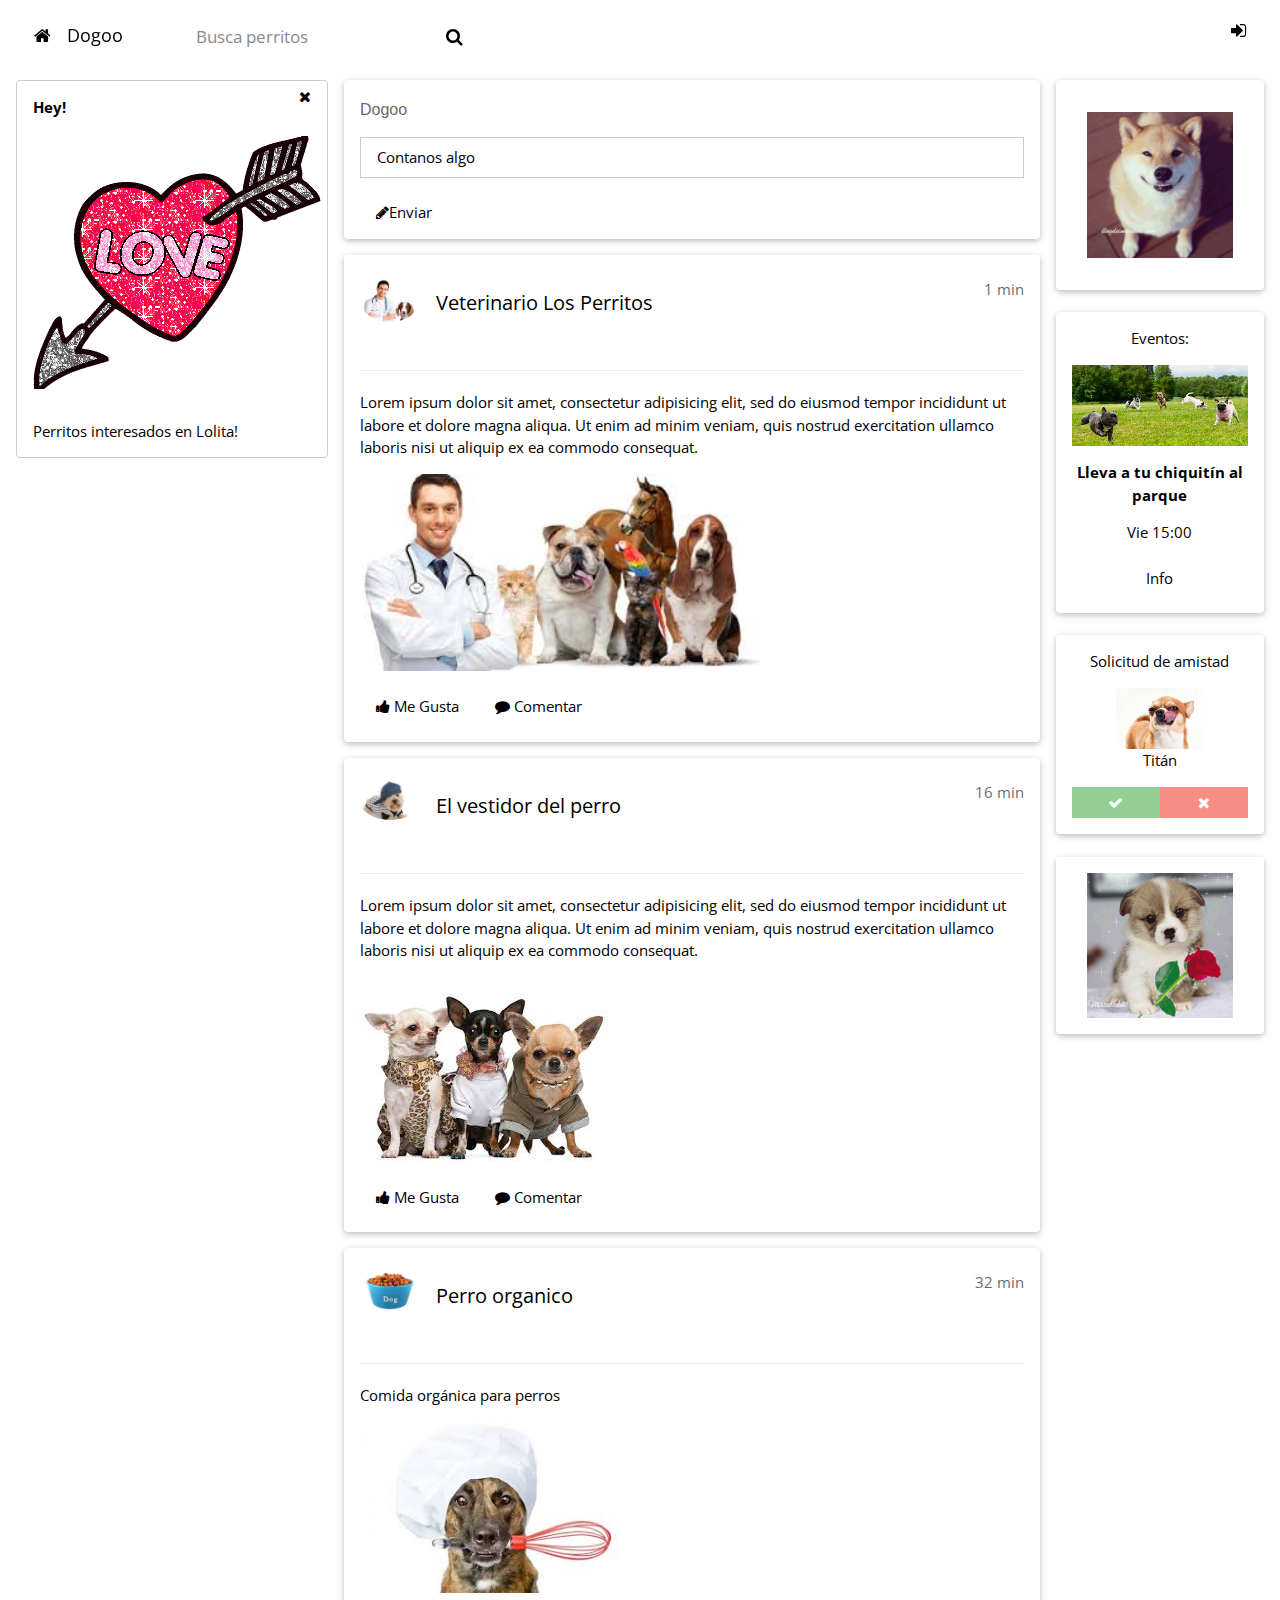
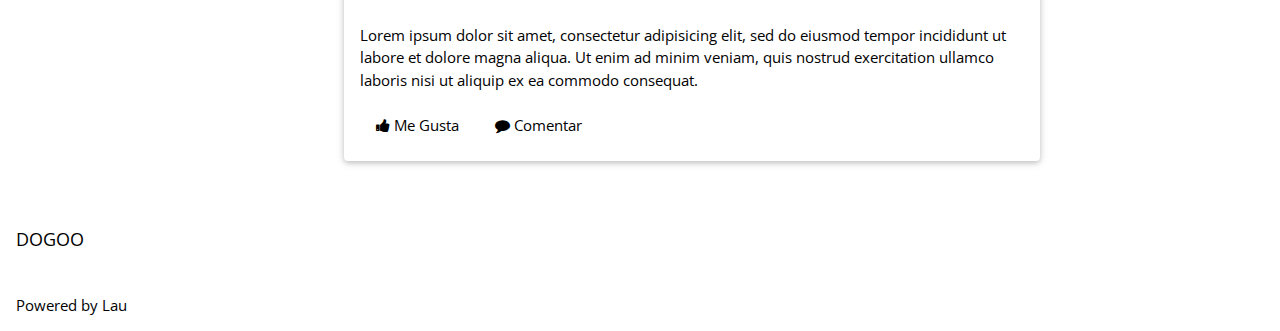
<file: index.html>
<html>
<title>Dogoo</title>
<meta charset="UTF-8">
<meta name="viewport" content="width=device-width, initial-scale=1">
<link rel="stylesheet" href="https://www.w3schools.com/w3css/4/w3.css">
<link rel="stylesheet" href="https://www.w3schools.com/lib/w3-theme-blue-grey.css">
<link rel='stylesheet' href='https://fonts.googleapis.com/css?family=Open+Sans'>
<link rel="stylesheet" href="https://cdnjs.cloudflare.com/ajax/libs/font-awesome/4.7.0/css/font-awesome.min.css">
<link rel="icon" href="favicon.ico" type="image/gif" sizes="16x16">

<style>
html,body,h1,h2,h3,h4,h5 {font-family: "Open Sans", sans-serif}
</style>
<style>
    /* style the container */
.container {
  position: relative;
  border-radius: 5px;
  background-color: #f2f2f2;
  padding: 20px 0 30px 0;
}

/* style inputs and link buttons */
input,
.btn {
  padding: 12px;
  border: none;
  border-radius: 4px;
  opacity: 0.85;
  display: inline-block;
  font-size: 17px;
  line-height: 20px;
  text-decoration: none; /* remove underline from anchors */
}

input:hover,
.btn:hover {
  opacity: 1;
}

</style>
<body class="w3-theme-l5">

<!-- Navbar -->
<div class="w3-top">
 <div class="w3-bar w3-theme-d2 w3-left-align w3-large">
  <a class="w3-bar-item w3-button w3-hide-medium w3-hide-large w3-right w3-padding-large w3-hover-white w3-large w3-theme-d2" href="javascript:void(0);" onclick="openNav()"><i class="fa fa-bars"></i></a>
  <a href="main1.html" class="w3-bar-item w3-button w3-padding-large w3-theme-d4" style="margin:10px"><i class="fa fa-home w3-margin-right"></i>Dogoo</a>
  <a href="buscador1.html" class="w3-bar-item w3-button  w3-padding-large " title="Buscador"><input type="text" placeholder="Busca perritos" name="search" style="margin:3px"><i class="fa fa-search" style="margin:15px"></i></a>
   <a href="login.html" class="w3-bar-item w3-button w3-hide-small w3-right w3-padding-large w3-hover-white" title="Mi cuenta" style="margin:10px"><i class="fa fa-sign-in"></i></a>

 </div>
</div>

<!-- Navbar on small screens -->
<div id="navDemo" class="w3-bar-block w3-theme-d2 w3-hide w3-hide-large w3-hide-medium w3-large">
  <a href="#" class="w3-bar-item w3-button w3-padding-large">Link 1</a>
  <a href="#" class="w3-bar-item w3-button w3-padding-large">Link 2</a>
  <a href="#" class="w3-bar-item w3-button w3-padding-large">Link 3</a>
  <a href="#" class="w3-bar-item w3-button w3-padding-large">Lolita</a>
</div>

<!-- Page Container -->
<div class="w3-container w3-content" style="max-width:1400px;margin-top:80px">

  <!-- The Grid -->
  <div class="w3-row">
    <!-- Left Column -->
    <div class="w3-col m3">

      <!-- Alert Box -->
      <div class="w3-container w3-display-container w3-round w3-theme-l4 w3-border w3-theme-border w3-margin-bottom w3-hide-small">
        <span onclick="this.parentElement.style.display='none'" class="w3-button w3-theme-l3 w3-display-topright">
          <i class="fa fa-remove"></i>
        </span>
        <p><strong>Hey!</strong></p>
        <img src="img/LOVE.gif" alt="Nature" class="w3-margin-bottom">

        <p>Perritos interesados en Lolita!</p>
      </div>
    
    <!-- End Left Column -->
    </div>
    
    <!-- Middle Column -->
    <div class="w3-col m7">
    
      <div class="w3-row-padding">
        <div class="w3-col m12">
          <div class="w3-card w3-round w3-white">
            <div class="w3-container w3-padding">
              <h6 class="w3-opacity">Dogoo</h6>
              <p contenteditable="true" class="w3-border w3-padding">Contanos algo</p>
              <button type="button" class="w3-button w3-theme"><i class="fa fa-pencil"></i>Enviar</button> 
            </div>
          </div>
        </div>
      </div>
      
      <div class="w3-container w3-card w3-white w3-round w3-margin"><br>
        <img src="img/vet.jpeg" alt="Avatar" class="w3-left w3-circle w3-margin-right" style="width:60px">
        <span class="w3-right w3-opacity">1 min</span>
        <h4>Veterinario Los Perritos</h4><br>
        <hr class="w3-clear">
        <p>Lorem ipsum dolor sit amet, consectetur adipisicing elit, sed do eiusmod tempor incididunt ut labore et dolore magna aliqua. Ut enim ad minim veniam, quis nostrud exercitation ullamco laboris nisi ut aliquip ex ea commodo consequat.</p>
          <div class="w3-row-padding" style="margin:0 -16px">
              <img src="img/vet2.jpeg" style="width:60%" alt="Nature" class="w3-margin-bottom">
        </div>
        <button type="button" class="w3-button w3-theme-d1 w3-margin-bottom"><i class="fa fa-thumbs-up"></i> Me Gusta</button> 
        <button type="button" class="w3-button w3-theme-d2 w3-margin-bottom"><i class="fa fa-comment"></i> Comentar</button> 
      </div>
      
      <div class="w3-container w3-card w3-white w3-round w3-margin"><br>
        <img src="img/ropa.jpeg" alt="Avatar" class="w3-left w3-circle w3-margin-right" style="width:60px">
        <span class="w3-right w3-opacity">16 min</span>
        <h4>El vestidor del perro</h4><br>
        <hr class="w3-clear">
        <p>Lorem ipsum dolor sit amet, consectetur adipisicing elit, sed do eiusmod tempor incididunt ut labore et dolore magna aliqua. Ut enim ad minim veniam, quis nostrud exercitation ullamco laboris nisi ut aliquip ex ea commodo consequat.</p>
        <div class="w3-row-padding" style="margin:0 -16px">
            <img src="img/ropa1.jpeg" style="width:40%" alt="Northern Lights" class="w3-margin-bottom">
      </div>
        <button type="button" class="w3-button w3-theme-d1 w3-margin-bottom"><i class="fa fa-thumbs-up"></i> Me Gusta</button> 
        <button type="button" class="w3-button w3-theme-d2 w3-margin-bottom"><i class="fa fa-comment"></i> Comentar</button> 
      </div>  

      <div class="w3-container w3-card w3-white w3-round w3-margin"><br>
        <img src="img/comida.jpeg" alt="Avatar" class="w3-left w3-circle w3-margin-right" style="width:60px">
        <span class="w3-right w3-opacity">32 min</span>
        <h4>Perro organico</h4><br>
        <hr class="w3-clear">
        <p>Comida orgánica para perros</p>
        <img src="img/comida1.jpeg" style="width:40%" class="w3-margin-bottom">
        <p>Lorem ipsum dolor sit amet, consectetur adipisicing elit, sed do eiusmod tempor incididunt ut labore et dolore magna aliqua. Ut enim ad minim veniam, quis nostrud exercitation ullamco laboris nisi ut aliquip ex ea commodo consequat.</p>
        <button type="button" class="w3-button w3-theme-d1 w3-margin-bottom"><i class="fa fa-thumbs-up"></i> Me Gusta</button> 
        <button type="button" class="w3-button w3-theme-d2 w3-margin-bottom"><i class="fa fa-comment"></i> Comentar</button> 
      </div> 
      <div id="mostrarNombre"><span></span></div>
      
    <!-- End Middle Column -->
    </div>
    
    <!-- Right Column -->
<div class="w3-col m2">
    <div class="w3-card w3-round w3-white w3-padding-32 w3-center">
        <img src="img/perro que ríe 2.gif" style="width:70%"><br>
      </div><br>
  <div class="w3-card w3-round w3-white w3-center">
    <div class="w3-container">
      <p>Eventos:</p>
      <img src="img/parque.jpeg" alt="Forest" style="width:100%;">
      <p><strong>Lleva a tu chiquitín al parque</strong></p>
      <p>Vie 15:00</p>
      <p><button class="w3-button w3-block w3-theme-l4">Info</button></p>
    </div>
  </div>
  <br>
  
  <div class="w3-card w3-round w3-white w3-center">
    <div class="w3-container">
      <p>Solicitud de amistad</p>
      <img src="img/img12.jpg" alt="Avatar" style="width:50%"><br>
      <span>Titán</span>
      <div class="w3-row w3-opacity">
        <div class="w3-half">
          <button class="w3-button w3-block w3-green w3-section" title="Aceptar"><i class="fa fa-check"></i></button>
        </div>
        <div class="w3-half">
          <button class="w3-button w3-block w3-red w3-section" title="Rechazar"><i class="fa fa-remove"></i></button>
        </div>
      </div>
    </div>
  </div>
  <br>
  
  <div class="w3-card w3-round w3-white w3-padding-16 w3-center">
    <img src="img/rosa.gif" style="width:70%"><br>

  </div>
  <br>
 
  
    <!-- End Right Column -->
    </div>
    
  <!-- End Grid -->
  </div>
  
<!-- End Page Container -->
</div>
<br>

<!-- Footer -->
<footer class="w3-container w3-theme-d3 w3-padding-16">
  <h5>DOGOO</h5>
</footer>

<footer class="w3-container w3-theme-d5">
  <p>Powered by Lau</p>
</footer>
 
<script src="https://code.jquery.com/jquery-3.2.1.js" crossorigin="anonymous"></script>
<script src="https://cdnjs.cloudflare.com/ajax/libs/popper.js/1.12.9/umd/popper.min.js" integrity="sha384-ApNbgh9B+Y1QKtv3Rn7W3mgPxhU9K/ScQsAP7hUibX39j7fakFPskvXusvfa0b4Q" crossorigin="anonymous"></script>
<script src="https://maxcdn.bootstrapcdn.com/bootstrap/4.0.0/js/bootstrap.min.js" integrity="sha384-JZR6Spejh4U02d8jOt6vLEHfe/JQGiRRSQQxSfFWpi1MquVdAyjUar5+76PVCmYl" crossorigin="anonymous"></script>
<script src="main.js"></script>
<script src="./libs/services.js/buscador/BuscadorService.js"></script>  
<script src="./libs/services.js/raza/RazaService.js"></script>
<script src="./libs/services.js/perro/PerroService.js"></script> 
<script src="./libs/services.js/provincias/ProvinciasService.js"></script>
<script src="./libs/services.js/departamentos/DepartamentosService.js"></script>
<script src="./libs/services.js/user/LoginService.js"></script>
</body>
</html>
</file>
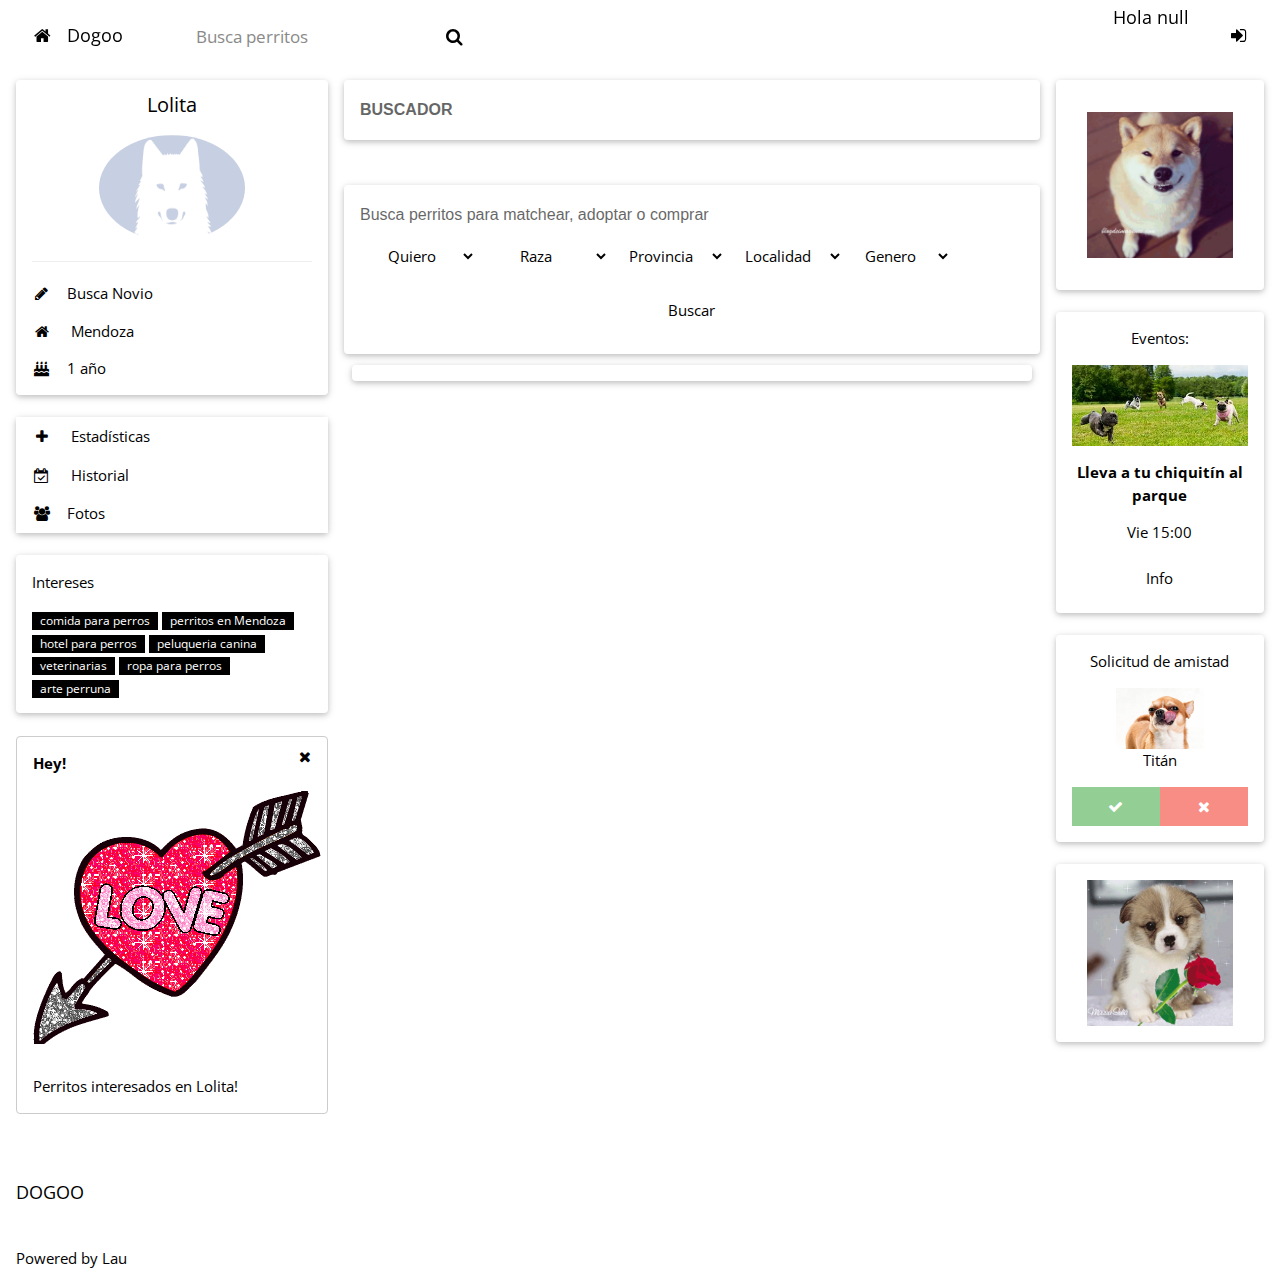
<file: buscador.html>
<!DOCTYPE html>
<html>
<title>Dogoo</title>
<meta charset="UTF-8">
<meta name="viewport" content="width=device-width, initial-scale=1">
<link rel="stylesheet" href="https://www.w3schools.com/w3css/4/w3.css">
<link rel="stylesheet" href="https://www.w3schools.com/lib/w3-theme-blue-grey.css">
<link rel='stylesheet' href='https://fonts.googleapis.com/css?family=Open+Sans'>
<link rel="stylesheet" href="https://cdnjs.cloudflare.com/ajax/libs/font-awesome/4.7.0/css/font-awesome.min.css">
<link rel="icon" href="favicon.ico" type="image/gif" sizes="16x16">

<style>
html,body,h1,h2,h3,h4,h5 {font-family: "Open Sans", sans-serif}
</style>
<style>
    /* style the container */
.container {
  position: relative;
  border-radius: 5px;
  background-color: #f2f2f2;
  padding: 20px 0 30px 0;
}

/* style inputs and link buttons */
input,
.btn {
  padding: 12px;
  border: none;
  border-radius: 4px;
  opacity: 0.85;
  display: inline-block;
  font-size: 17px;
  line-height: 20px;
  text-decoration: none; /* remove underline from anchors */
}

input:hover,
.btn:hover {
  opacity: 1;
}

</style>

<body class="w3-theme-l5">
<!-- Navbar -->
<div class="w3-top">
    <div class="w3-bar w3-theme-d2 w3-left-align w3-large">
        <a class="w3-bar-item w3-button w3-hide-medium w3-hide-large w3-right w3-padding-large w3-hover-white w3-large w3-theme-d2" href="javascript:void(0);" onclick="openNav()"><i class="fa fa-bars"></i></a>
        <a href="main2.html" class="w3-bar-item w3-button w3-padding-large w3-theme-d4" style="margin:10px"><i class="fa fa-home w3-margin-right"></i>Dogoo</a>
        <a href="buscador.html" class="w3-bar-item w3-button  w3-padding-large " title="Buscador"><input type="text" placeholder="Busca perritos" name="search" style="margin:3px"><i class="fa fa-search" style="margin:15px"></i></a>
        <a href="login.html" class="w3-bar-item w3-button w3-hide-small w3-right w3-padding-large w3-hover-white" title="Mi cuenta" style="margin:10px" id="logout"><i class="fa fa-sign-in"></i></a>
        <a href="cuenta.html" class="w3-bar-item w3-button w3-right w3-padding-small" title="Tu cuenta"><div id="showUser"></div></a>

    </div>
</div>
   
   <!-- Navbar on small screens -->
   <div id="navDemo" class="w3-bar-block w3-theme-d2 w3-hide w3-hide-large w3-hide-medium w3-large">
     <a href="#" class="w3-bar-item w3-button w3-padding-large">Link 1</a>
     <a href="#" class="w3-bar-item w3-button w3-padding-large">Link 2</a>
     <a href="#" class="w3-bar-item w3-button w3-padding-large">Link 3</a>
     <a href="#" class="w3-bar-item w3-button w3-padding-large">Lolita</a>
   </div>
   
   <!-- Page Container -->
   <div class="w3-container w3-content" style="max-width:1400px;margin-top:80px">    
     <!-- The Grid -->
     <div class="w3-row">
       <!-- Left Column -->
       <div class="w3-col m3">
         <!-- Profile -->
         <div class="w3-card w3-round w3-white">
           <div class="w3-container">
            <h4 class="w3-center">Lolita</h4>
            <p class="w3-center"><img src="img/login.png" class="w3-circle" style="height:106px;width:146px" alt="Avatar"></p>
            <hr>
            <p><i class="fa fa-pencil fa-fw w3-margin-right w3-text-theme"></i>Busca Novio</p>
            <p><i class="fa fa-home fa-fw w3-margin-right w3-text-theme"></i> Mendoza</p>
            <p><i class="fa fa-birthday-cake fa-fw w3-margin-right w3-text-theme"></i>1 año</p>
           </div>
         </div>
         <br>
         
         <!-- Accordion -->
           <div class="w3-card w3-round">
               <div class="w3-white">
                   <a href="estadisticas.html" class="w3-button w3-block w3-theme-l1 w3-left-align"><i class="fa fa-plus fa-fw w3-margin-right"></i> Estadísticas</a>

                   <button onclick="myFunction('Demo2')" class="w3-button w3-block w3-theme-l1 w3-left-align"><i class="fa fa-calendar-check-o fa-fw w3-margin-right"></i> Historial</button>
                   <div id="Demo2" class="w3-hide w3-container">
                       <p>Eventos por tu zona</p>
                   </div>
                   <button onclick="myFunction('Demo3')" class="w3-button w3-block w3-theme-l1 w3-left-align"><i class="fa fa-users fa-fw w3-margin-right"></i>Fotos</button>
                   <div id="Demo3" class="w3-hide w3-container">
                       <div class="w3-row-padding">
                           <br>
              
            </div>
             </div>
           </div>      
         </div>
         <br>
         
         <!-- Interests --> 
         <div class="w3-card w3-round w3-white w3-hide-small">
           <div class="w3-container">
             <p>Intereses</p>
             <p>
               <span class="w3-tag w3-small w3-theme-d5">comida para perros</span>
               <span class="w3-tag w3-small w3-theme-d4">perritos en Mendoza</span>
               <span class="w3-tag w3-small w3-theme-d3">hotel para perros</span>
               <span class="w3-tag w3-small w3-theme-d2">peluqueria canina</span>
               <span class="w3-tag w3-small w3-theme-d1">veterinarias</span>
               <span class="w3-tag w3-small w3-theme">ropa para perros</span>
               <span class="w3-tag w3-small w3-theme-l1">arte perruna</span>
           </p>
           </div>
         </div>
         <br>
         
         <!-- Alert Box -->
         <div class="w3-container w3-display-container w3-round w3-theme-l4 w3-border w3-theme-border w3-margin-bottom w3-hide-small">
           <span onclick="this.parentElement.style.display='none'" class="w3-button w3-theme-l3 w3-display-topright">
             <i class="fa fa-remove"></i>
           </span>
           <p><strong>Hey!</strong></p>
           <img src="img/LOVE.gif" alt="Nature" class="w3-margin-bottom">
   
           <p>Perritos interesados en Lolita!</p>
         </div>
       
       <!-- End Left Column -->
       </div>
    
    <!-- Middle Column -->
    <div class="w3-col m7">
    
      <div class="w3-row-padding">
        <div class="w3-col m12">
          <div class="w3-card w3-round w3-white">
            <div class="w3-container w3-padding">
              <h6 class="w3-opacity"><b>BUSCADOR</b></h6>           
            </div>
          </div>
        </div>
      </div>
      <br><br>

      <div class="w3-row-padding">
            <div class="w3-col m12">
              <div class="w3-card w3-round w3-white">
                <div class="w3-container w3-padding"> 
                        <h6 class="w3-opacity">Busca perritos para matchear, adoptar o comprar</h6>           
                        <div class="w3-bar w3-white">

                                <select id="transaccion" class="w3-bar-item w3-button" required>
                                        <option value='0'>Quiero</option>
                                        <option value='2'>Matchear</option>
                                        <option value='3'>Adoptar</option>
                                        <option value='4'>Comprar</option>
                                </select>
                                <select id="raza" class="w3-bar-item w3-button" style="width: 20%;">
                                        <option value='0'>Raza</option>
                                </select>
                                <select id="localidad"class="w3-bar-item w3-button">
                                                <option value='0'>Provincia</option>
                                </select>
                                <select id="departamento"class="w3-bar-item w3-button">
                                                    <option value='0'>Localidad</option>
                                            </select>        
                                <select id="sexo"class="w3-bar-item w3-button">
                                            <option value='0' class="w3-bar-item w3-button">Genero</option>
                                            <option value='2'class="w3-bar-item w3-button">Macho</option>
                                            <option value='3'class="w3-bar-item w3-button">Hembra</option>
                                </select>
                              </div>  
                              <div class="w3-panel" style="width:100%">
                                <button type="button" id="btnBuscar" class="w3-button w3-block w3-theme-l1">Buscar</button>
                              </div>
                        
                    </div>
              </div>
            </div>
<br><br><br><br><br><br><br><br>
            <div class="w3-row-padding">
              <div class="w3-col m12">
                <div class="w3-card w3-round w3-white">
                  <div class="w3-container w3-padding">
                  <table class="w3-table-all w3-centered" id="perro" >
                <tbody></tbody>
              </table> 
            </div>
          </div>
        </div>
      </div>
    </div>

    <!-- End Middle Column -->
    </div>
    
      <!-- Right Column -->
<div class="w3-col m2">
    <div class="w3-card w3-round w3-white w3-padding-32 w3-center">
        <img src="img/perro que ríe 2.gif" style="width:70%"><br>
      </div><br>
  <div class="w3-card w3-round w3-white w3-center">
    <div class="w3-container">
      <p>Eventos:</p>
      <img src="img/parque.jpeg" alt="Forest" style="width:100%;">
      <p><strong>Lleva a tu chiquitín al parque</strong></p>
      <p>Vie 15:00</p>
      <p><button class="w3-button w3-block w3-theme-l4">Info</button></p>
    </div>
  </div>
  <br>
  
  <div class="w3-card w3-round w3-white w3-center">
    <div class="w3-container">
      <p>Solicitud de amistad</p>
      <img src="img/img12.jpg" alt="Avatar" style="width:50%"><br>
      <span>Titán</span>
      <div class="w3-row w3-opacity">
        <div class="w3-half">
          <button class="w3-button w3-block w3-green w3-section" title="Aceptar"><i class="fa fa-check"></i></button>
        </div>
        <div class="w3-half">
          <button class="w3-button w3-block w3-red w3-section" title="Rechazar"><i class="fa fa-remove"></i></button>
        </div>
      </div>
    </div>
  </div>
  <br>
  
  <div class="w3-card w3-round w3-white w3-padding-16 w3-center">
    <img src="img/rosa.gif" style="width:70%"><br>

  </div>
  <br>
 
  
    <!-- End Right Column -->
    </div>
    

  <!-- End Grid -->
  </div>

<!-- End Page Container -->
</div>
<br>

<!-- Footer -->
<footer class="w3-container w3-theme-d3 w3-padding-16">
  <h5>DOGOO</h5>
</footer>

<footer class="w3-container w3-theme-d5">
  <p>Powered by Lau</p>
</footer>

    <script src="https://code.jquery.com/jquery-3.2.1.js" crossorigin="anonymous"></script>
    <script src="js/bootstrap.min.js"></script>
    <script src="https://cdnjs.cloudflare.com/ajax/libs/popper.js/1.12.9/umd/popper.min.js" integrity="sha384-ApNbgh9B+Y1QKtv3Rn7W3mgPxhU9K/ScQsAP7hUibX39j7fakFPskvXusvfa0b4Q" crossorigin="anonymous"></script>
    <script src="https://maxcdn.bootstrapcdn.com/bootstrap/4.0.0/js/bootstrap.min.js" integrity="sha384-JZR6Spejh4U02d8jOt6vLEHfe/JQGiRRSQQxSfFWpi1MquVdAyjUar5+76PVCmYl" crossorigin="anonymous"></script>
    <script src="main.js"></script>
    <script src="./libs/services.js/raza/RazaService.js"></script>
    <script src="./libs/services.js/provincias/ProvinciasService.js"></script>
    <script src="./libs/services.js/departamentos/DepartamentosService.js"></script>
    <script src="./libs/services.js/buscador/BuscadorService.js"></script>  
    <script src="./libs/services.js/transaccion/TransaccionService.js"></script>  
    <script src="./libs/services.js/perro/PerroService.js"></script>
    <script src="./libs/services.js/perro/PerroServiceID.js"></script>




</body>
</html>
</file>
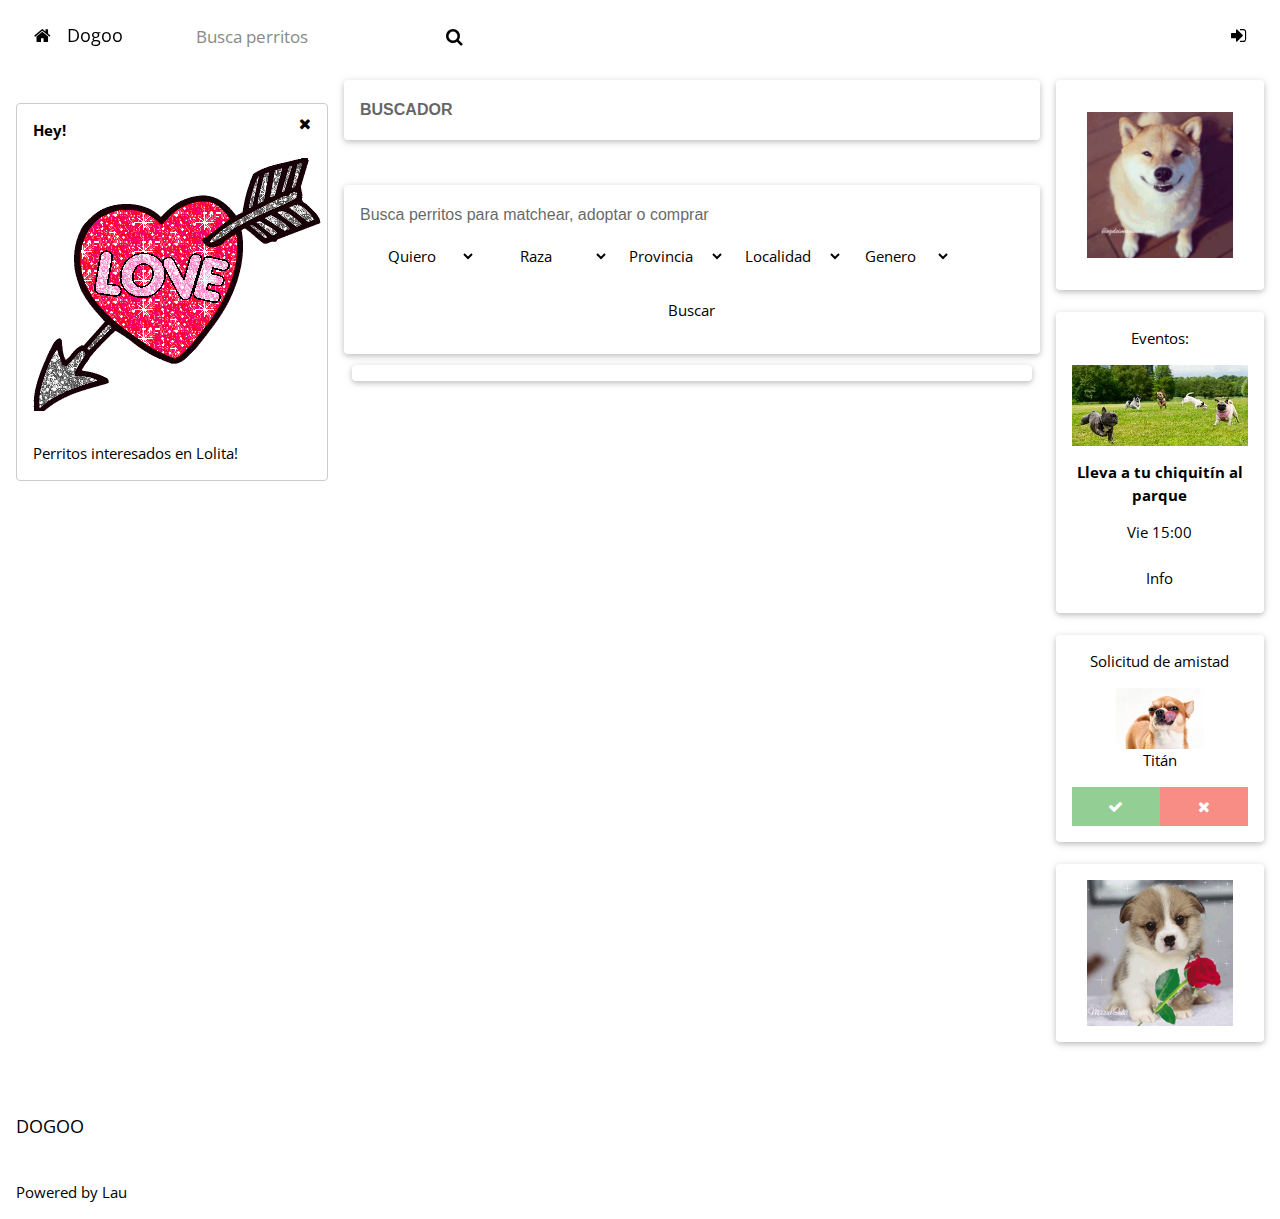
<file: buscador1.html>
<!DOCTYPE html>
<html>
<title>Dogoo</title>
<meta charset="UTF-8">
<meta name="viewport" content="width=device-width, initial-scale=1">
<link rel="stylesheet" href="https://www.w3schools.com/w3css/4/w3.css">
<link rel="stylesheet" href="https://www.w3schools.com/lib/w3-theme-blue-grey.css">
<link rel='stylesheet' href='https://fonts.googleapis.com/css?family=Open+Sans'>
<link rel="stylesheet" href="https://cdnjs.cloudflare.com/ajax/libs/font-awesome/4.7.0/css/font-awesome.min.css">
<link rel="icon" href="favicon.ico" type="image/gif" sizes="16x16">

<style>
html,body,h1,h2,h3,h4,h5 {font-family: "Open Sans", sans-serif}
</style>
<style>
    /* style the container */
.container {
  position: relative;
  border-radius: 5px;
  background-color: #f2f2f2;
  padding: 20px 0 30px 0;
}

/* style inputs and link buttons */
input,
.btn {
  padding: 12px;
  border: none;
  border-radius: 4px;
  opacity: 0.85;
  display: inline-block;
  font-size: 17px;
  line-height: 20px;
  text-decoration: none; /* remove underline from anchors */
}

input:hover,
.btn:hover {
  opacity: 1;
}

</style>

<body class="w3-theme-l5">
<!-- Navbar -->
<div class="w3-top">
    <div class="w3-bar w3-theme-d2 w3-left-align w3-large">
        <a class="w3-bar-item w3-button w3-hide-medium w3-hide-large w3-right w3-padding-large w3-hover-white w3-large w3-theme-d2" href="javascript:void(0);" onclick="openNav()"><i class="fa fa-bars"></i></a>
        <a href="index.html" class="w3-bar-item w3-button w3-padding-large w3-theme-d4" style="margin:10px"><i class="fa fa-home w3-margin-right"></i>Dogoo</a>
        <a href="buscador1.html" class="w3-bar-item w3-button  w3-padding-large " title="Buscador"><input type="text" placeholder="Busca perritos" name="search" style="margin:3px"><i class="fa fa-search" style="margin:15px"></i></a>
        <a href="login.html" class="w3-bar-item w3-button w3-hide-small w3-right w3-padding-large w3-hover-white" title="Mi cuenta" style="margin:10px" id="logout"><i class="fa fa-sign-in"></i></a>

    </div>
</div>
   
   <!-- Navbar on small screens -->
   <div id="navDemo" class="w3-bar-block w3-theme-d2 w3-hide w3-hide-large w3-hide-medium w3-large">
     <a href="#" class="w3-bar-item w3-button w3-padding-large">Link 1</a>
     <a href="#" class="w3-bar-item w3-button w3-padding-large">Link 2</a>
     <a href="#" class="w3-bar-item w3-button w3-padding-large">Link 3</a>
     <a href="#" class="w3-bar-item w3-button w3-padding-large">Lolita</a>
   </div>
   
   <!-- Page Container -->
   <div class="w3-container w3-content" style="max-width:1400px;margin-top:80px">    
     <!-- The Grid -->
     <div class="w3-row">
       <!-- Left Column -->
       <div class="w3-col m3">
         <!-- Profile -->

         <br>
         
         <!-- Accordion -->

         
         <!-- Alert Box -->
         <div class="w3-container w3-display-container w3-round w3-theme-l4 w3-border w3-theme-border w3-margin-bottom w3-hide-small">
           <span onclick="this.parentElement.style.display='none'" class="w3-button w3-theme-l3 w3-display-topright">
             <i class="fa fa-remove"></i>
           </span>
           <p><strong>Hey!</strong></p>
           <img src="img/LOVE.gif" alt="Nature" class="w3-margin-bottom">
   
           <p>Perritos interesados en Lolita!</p>
         </div>
       
       <!-- End Left Column -->
       </div>
    
    <!-- Middle Column -->
    <div class="w3-col m7">
    
      <div class="w3-row-padding">
        <div class="w3-col m12">
          <div class="w3-card w3-round w3-white">
            <div class="w3-container w3-padding">
              <h6 class="w3-opacity"><b>BUSCADOR</b></h6>           
            </div>
          </div>
        </div>
      </div>
      <br><br>

      <div class="w3-row-padding">
            <div class="w3-col m12">
              <div class="w3-card w3-round w3-white">
                <div class="w3-container w3-padding"> 
                        <h6 class="w3-opacity">Busca perritos para matchear, adoptar o comprar</h6>           
                        <div class="w3-bar w3-white">

                                <select id="transaccion" class="w3-bar-item w3-button" required>
                                        <option value='0'>Quiero</option>
                                        <option value='2'>Matchear</option>
                                        <option value='3'>Adoptar</option>
                                        <option value='4'>Comprar</option>
                                </select>
                                <select id="raza" class="w3-bar-item w3-button" style="width: 20%;">
                                        <option value='0'>Raza</option>
                                </select>
                                <select id="localidad"class="w3-bar-item w3-button">
                                                <option value='0'>Provincia</option>
                                </select>
                                <select id="departamento"class="w3-bar-item w3-button">
                                                    <option value='0'>Localidad</option>
                                            </select>        
                                <select id="sexo"class="w3-bar-item w3-button">
                                            <option value='0' class="w3-bar-item w3-button">Genero</option>
                                            <option value='2'class="w3-bar-item w3-button">Macho</option>
                                            <option value='3'class="w3-bar-item w3-button">Hembra</option>
                                </select>
                              </div>  
                              <div class="w3-panel" style="width:100%">
                                <button type="button" id="btnBuscar1" class="w3-button w3-block w3-theme-l1">Buscar</button>
                              </div>
                        
                    </div>
              </div>
            </div>
<br><br><br><br><br><br><br><br>
            <div class="w3-row-padding">
              <div class="w3-col m12">
                <div class="w3-card w3-round w3-white">
                  <div class="w3-container w3-padding">
                  <table class="w3-table-all w3-centered" id="perro1" >
                <tbody></tbody>
              </table> 
            </div>
          </div>
        </div>
      </div>
    </div>

    <!-- End Middle Column -->
    </div>
    
      <!-- Right Column -->
<div class="w3-col m2">
    <div class="w3-card w3-round w3-white w3-padding-32 w3-center">
        <img src="img/perro que ríe 2.gif" style="width:70%"><br>
      </div><br>
  <div class="w3-card w3-round w3-white w3-center">
    <div class="w3-container">
      <p>Eventos:</p>
      <img src="img/parque.jpeg" alt="Forest" style="width:100%;">
      <p><strong>Lleva a tu chiquitín al parque</strong></p>
      <p>Vie 15:00</p>
      <p><button class="w3-button w3-block w3-theme-l4">Info</button></p>
    </div>
  </div>
  <br>
  
  <div class="w3-card w3-round w3-white w3-center">
    <div class="w3-container">
      <p>Solicitud de amistad</p>
      <img src="img/img12.jpg" alt="Avatar" style="width:50%"><br>
      <span>Titán</span>
      <div class="w3-row w3-opacity">
        <div class="w3-half">
          <button class="w3-button w3-block w3-green w3-section" title="Aceptar"><i class="fa fa-check"></i></button>
        </div>
        <div class="w3-half">
          <button class="w3-button w3-block w3-red w3-section" title="Rechazar"><i class="fa fa-remove"></i></button>
        </div>
      </div>
    </div>
  </div>
  <br>
  
  <div class="w3-card w3-round w3-white w3-padding-16 w3-center">
    <img src="img/rosa.gif" style="width:70%"><br>

  </div>
  <br>
 
  
    <!-- End Right Column -->
    </div>
    

  <!-- End Grid -->
  </div>

<!-- End Page Container -->
</div>
<br>

<!-- Footer -->
<footer class="w3-container w3-theme-d3 w3-padding-16">
  <h5>DOGOO</h5>
</footer>

<footer class="w3-container w3-theme-d5">
  <p>Powered by Lau</p>
</footer>

<script src="https://code.jquery.com/jquery-3.2.1.js" crossorigin="anonymous"></script>
<script src="js/bootstrap.min.js"></script>
<script src="https://cdnjs.cloudflare.com/ajax/libs/popper.js/1.12.9/umd/popper.min.js" integrity="sha384-ApNbgh9B+Y1QKtv3Rn7W3mgPxhU9K/ScQsAP7hUibX39j7fakFPskvXusvfa0b4Q" crossorigin="anonymous"></script>
<script src="https://maxcdn.bootstrapcdn.com/bootstrap/4.0.0/js/bootstrap.min.js" integrity="sha384-JZR6Spejh4U02d8jOt6vLEHfe/JQGiRRSQQxSfFWpi1MquVdAyjUar5+76PVCmYl" crossorigin="anonymous"></script>
<script src="main.js"></script>
<script src="./libs/services.js/raza/RazaService.js"></script>
<script src="./libs/services.js/provincias/ProvinciasService.js"></script>
<script src="./libs/services.js/departamentos/DepartamentosService.js"></script>
<script src="./libs/services.js/buscador/BuscadorService.js"></script>
<script src="./libs/services.js/transaccion/TransaccionService.js"></script>
<script src="./libs/services.js/perro/PerroService.js"></script>
<script src="./libs/services.js/perro/PerroServiceID.js"></script>

</body>
</html>
</file>
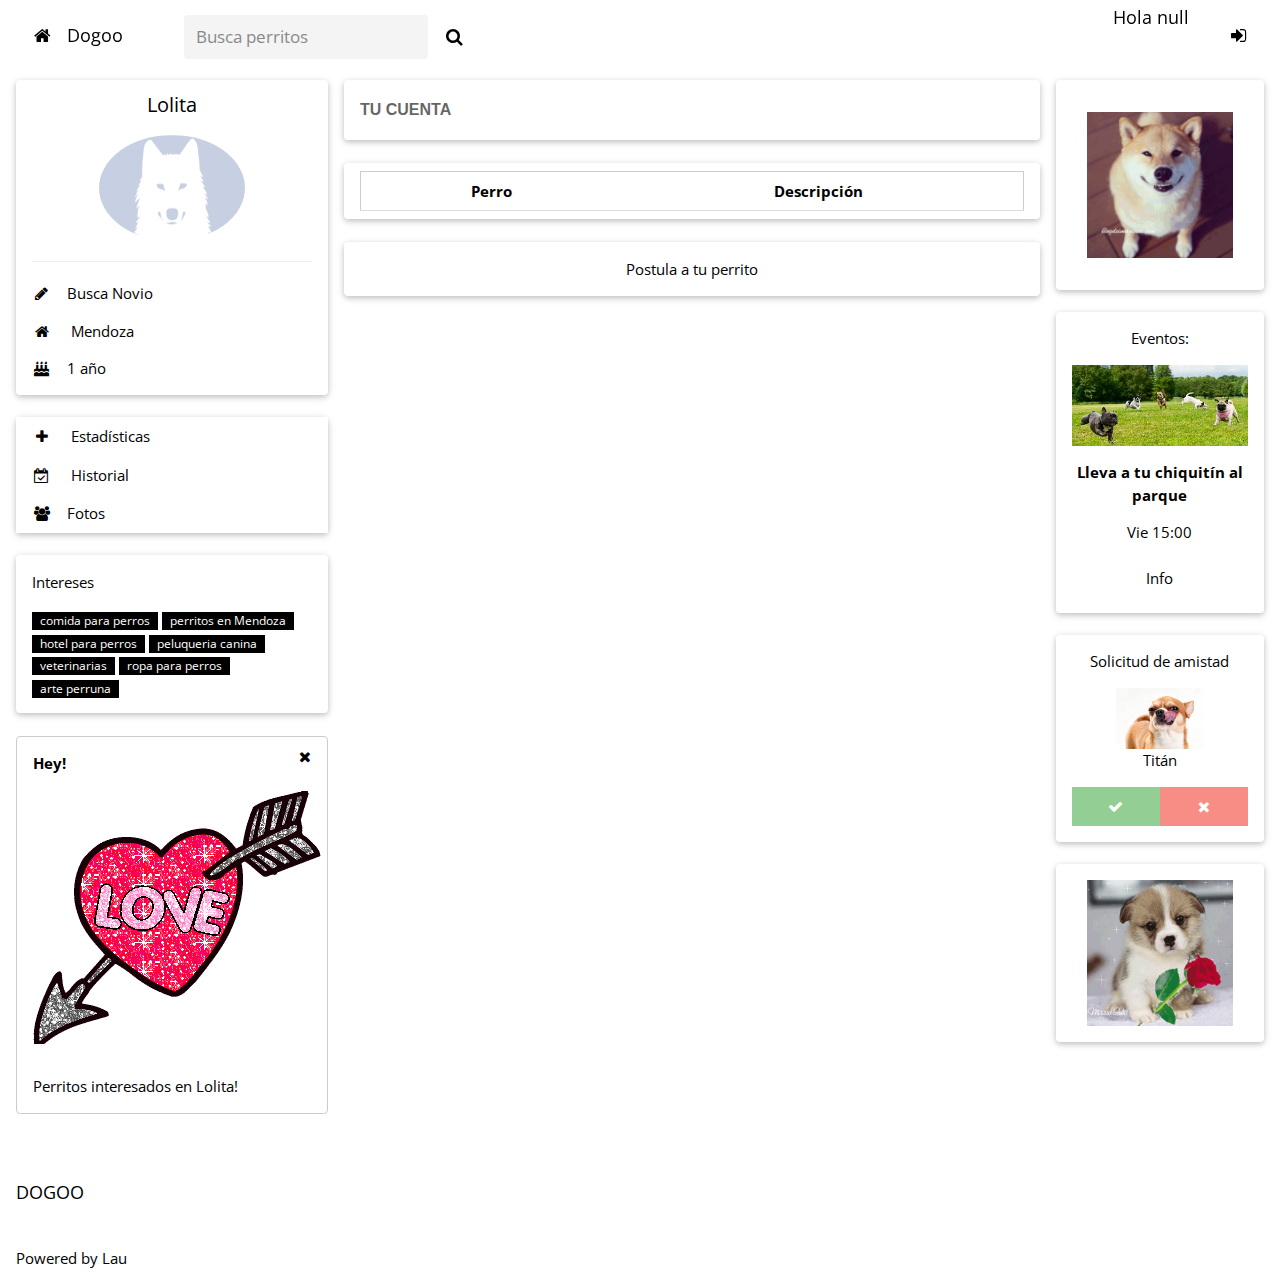
<file: cuenta.html>
<!DOCTYPE html>
<html>
<title>Dogoo</title>
<meta charset="UTF-8">
<meta name="viewport" content="width=device-width, initial-scale=1">
<link rel="stylesheet" href="https://www.w3schools.com/w3css/4/w3.css">
<link rel="stylesheet" href="https://www.w3schools.com/lib/w3-theme-blue-grey.css">
<link rel='stylesheet' href='https://fonts.googleapis.com/css?family=Open+Sans'>
<link rel="stylesheet" href="https://cdnjs.cloudflare.com/ajax/libs/font-awesome/4.7.0/css/font-awesome.min.css">
<link rel="icon" href="favicon.ico" type="image/gif" sizes="16x16">

<style>
html,body,h1,h2,h3,h4,h5 {font-family: "Open Sans", sans-serif}
</style>
<link rel="stylesheet" href="https://cdnjs.cloudflare.com/ajax/libs/font-awesome/4.7.0/css/font-awesome.min.css">
<style>


/* style the container */
.container {
  position: relative;
  border-radius: 5px;
  background-color: #f2f2f2;
  padding: 20px 0 30px 0;
}

/* style inputs and link buttons */
input,
.btn {

  padding: 12px;
  border: none;
  border-radius: 4px;
  opacity: 0.85;
  display: inline-block;
  font-size: 17px;
  line-height: 20px;
  margin: 10px;
    background-color: #f2f2f2;

  text-decoration: none; /* remove underline from anchors */
}

input:hover,
.btn:hover {
  opacity: 1;
}



/* Two-column layout */
.col {
  float: left;
  width: 50%;
  margin: auto;
  padding: 0 50px;
  margin-top: 6px;
}

/* Clear floats after the columns */
.row:after {
  content: "";
  display: table;
  clear: both;
}

/* vertical line */
.vl {
  position: absolute;
  left: 50%;
  transform: translate(-50%);
  border: 2px solid #ddd;
  height: 175px;
}


/* hide some text on medium and large screens */
.hide-md-lg {
  display: none;
}

/* bottom container */
.bottom-container {
  text-align: center;
  background-color: #666;
  border-radius: 0px 0px 4px 4px;
}

</style>
<body class="w3-theme-l5">

<!-- Navbar -->
<div class="w3-top">
    <div class="w3-bar w3-theme-d2 w3-left-align w3-large">
        <a class="w3-bar-item w3-button w3-hide-medium w3-hide-large w3-right w3-padding-large w3-hover-white w3-large w3-theme-d2" href="javascript:void(0);" onclick="openNav()"><i class="fa fa-bars"></i></a>
        <a href="main2.html" class="w3-bar-item w3-button w3-padding-large w3-theme-d4" style="margin:10px"><i class="fa fa-home w3-margin-right"></i>Dogoo</a>
        <a href="buscador.html" class="w3-bar-item w3-button  w3-padding-large " title="Buscador"><input type="text" placeholder="Busca perritos" name="search" style="margin:3px"><i class="fa fa-search" style="margin:15px"></i></a>
        <a href="login.html" class="w3-bar-item w3-button w3-hide-small w3-right w3-padding-large w3-hover-white" title="Mi cuenta" style="margin:10px"><i class="fa fa-sign-in"></i></a>
        <a href="cuenta.html" class="w3-bar-item w3-button w3-right w3-padding-small" title="Tu cuenta"><div id="showUser"></div></a>

    </div>
</div>
   
   <!-- Navbar on small screens -->
   <div id="navDemo" class="w3-bar-block w3-theme-d2 w3-hide w3-hide-large w3-hide-medium w3-large">
     <a href="#" class="w3-bar-item w3-button w3-padding-large">Link 1</a>
     <a href="#" class="w3-bar-item w3-button w3-padding-large">Link 2</a>
     <a href="#" class="w3-bar-item w3-button w3-padding-large">Link 3</a>
     <a href="#" class="w3-bar-item w3-button w3-padding-large">Lolita</a>
   </div>
   
   <!-- Page Container -->
   <div class="w3-container w3-content" style="max-width:1400px;margin-top:80px">    
     <!-- The Grid -->
     <div class="w3-row">
       <!-- Left Column -->
       <div class="w3-col m3">
         <!-- Profile -->
         <div class="w3-card w3-round w3-white">
           <div class="w3-container">
            <h4 class="w3-center">Lolita</h4>
            <p class="w3-center"><img src="img/login.png" class="w3-circle" style="height:106px;width:146px" alt="Avatar"></p>
            <hr>
            <p><i class="fa fa-pencil fa-fw w3-margin-right w3-text-theme"></i>Busca Novio</p>
            <p><i class="fa fa-home fa-fw w3-margin-right w3-text-theme"></i> Mendoza</p>
            <p><i class="fa fa-birthday-cake fa-fw w3-margin-right w3-text-theme"></i>1 año</p>
           </div>
         </div>
         <br>

           <div class="w3-card w3-round">
               <div class="w3-white">
                   <a href="estadisticas.html" class="w3-button w3-block w3-theme-l1 w3-left-align"><i class="fa fa-plus fa-fw w3-margin-right"></i> Estadísticas</a>

                   <button onclick="myFunction('Demo2')" class="w3-button w3-block w3-theme-l1 w3-left-align"><i class="fa fa-calendar-check-o fa-fw w3-margin-right"></i> Historial</button>
                   <div id="Demo2" class="w3-hide w3-container">
                       <p>Eventos por tu zona</p>
                   </div>
                   <button onclick="myFunction('Demo3')" class="w3-button w3-block w3-theme-l1 w3-left-align"><i class="fa fa-users fa-fw w3-margin-right"></i>Fotos</button>
                   <div id="Demo3" class="w3-hide w3-container">
                       <div class="w3-row-padding">
                           <br>

            </div>
             </div>
           </div>
         </div>
         <br>

         <!-- Interests -->
         <div class="w3-card w3-round w3-white w3-hide-small">
           <div class="w3-container">
             <p>Intereses</p>
             <p>
               <span class="w3-tag w3-small w3-theme-d5">comida para perros</span>
               <span class="w3-tag w3-small w3-theme-d4">perritos en Mendoza</span>
               <span class="w3-tag w3-small w3-theme-d3">hotel para perros</span>
               <span class="w3-tag w3-small w3-theme-d2">peluqueria canina</span>
               <span class="w3-tag w3-small w3-theme-d1">veterinarias</span>
               <span class="w3-tag w3-small w3-theme">ropa para perros</span>
               <span class="w3-tag w3-small w3-theme-l1">arte perruna</span>
           </p>
           </div>
         </div>
         <br>

         <!-- Alert Box -->
         <div class="w3-container w3-display-container w3-round w3-theme-l4 w3-border w3-theme-border w3-margin-bottom w3-hide-small">
           <span onclick="this.parentElement.style.display='none'" class="w3-button w3-theme-l3 w3-display-topright">
             <i class="fa fa-remove"></i>
           </span>
           <p><strong>Hey!</strong></p>
           <img src="img/LOVE.gif" alt="Nature" class="w3-margin-bottom">
   
           <p>Perritos interesados en Lolita!</p>
         </div>
       
       <!-- End Left Column -->
       </div>
    
    <!-- Middle Column -->
    <div class="w3-col m7">
    
      <div class="w3-row-padding">
        <div class="w3-col m12">
          <div class="w3-card w3-round w3-white">
            <div class="w3-container w3-padding">
                    <h6 class="w3-opacity"><b>TU CUENTA</b></h6>           
                </div>
          </div>
        </div>
      </div>
        <br>
   
          <div class="w3-row-padding">
              <div class="w3-col m12">
                <div class="w3-card w3-round w3-white">
                  <div class="w3-container w3-padding">
                  <table class="w3-table-all w3-centered" id="tuPerro" >
                      <thead>
                        <th>Perro</th>
                        <th>Descripción</th>
                      </thead>
                <tbody id="perroDisplay"></tbody>
              </table> 
            </div>
          </div>
        </div>
      </div>
        <br>

            <div class="w3-row-padding">
                <div class="w3-col m12">
                    <div class="w3-card w3-round w3-white">
                        <div class="w3-container w3-padding">
                            <button id="postulaTuPerroBtn" class="w3-button w3-block w3-theme-l1">Postula a tu perrito</button>
                        </div>
                    </div>
                </div>
            </div>
        <br>

        <div class="w3-row-padding" id="formAltaPerro" style="display:none" >
            <div class="w3-col m12">

            <div class="w3-card w3-round w3-white" >

            <div class="w3-container w3-padding w3-padding" style="margin:10px">
                        Nombre <input  type="text" name="nombre" id="nombre" maxlength="20" style="width: 100%" required/> </p>
                        <select id="raza"class="w3-bar-item w3-button" style="width: 100%">
                                <option value='0'>Raza</option>
                            </select>
                            <br><br>
                     
                        <select id="sexo" class="w3-bar-item w3-button" style="width: 100%">
                                        <option value='0'>Genero</option>
                                        <option value='2'>Macho</option>
                                        <option value='3'>Hembra</option>
                                </select>
                              <br><br>
                        Descripción:<input type="text" name="descripcion" id="descripcion" style="width: 100%">


                    Edad: <input type="number" name="edad" id="edad" style="width: 100%">


                    <label>Foto:</label>
                  <input type="text" name="foto" id="foto" style="width: 100%">
                  <br>
                  <label>Precio:</label>
                  <input type="number" name="precio" id="precio" style="width: 100%">
                  <br>
 
                  <br>
                    <select id="transaccion"class="w3-bar-item w3-button" style="width: 100%">
                        <option value='0'>Para</option>
                        <option value='2'>Busca pareja</option>
                        <option value='5'>Regalar</option>
                        <option value='6'>Vender</option>
                    </select>
                  
                <br>
            </div>

        <div  style="margin:20px;">
            <input id="botonSiguiente" type="button" class="w3-button w3-block w3-theme-l1" value="Postular" style="width: 100%">
        </div>
                <br>

        </form>
        </div>
        </div>
        </div>


    <!-- End Middle Column -->
  </div>
    <!-- Right Column -->
<div class="w3-col m2">
    <div class="w3-card w3-round w3-white w3-padding-32 w3-center">
        <img src="img/perro que ríe 2.gif" style="width:70%"><br>
      </div><br>
  <div class="w3-card w3-round w3-white w3-center">
    <div class="w3-container">
      <p>Eventos:</p>
      <img src="img/parque.jpeg" alt="Forest" style="width:100%;">
      <p><strong>Lleva a tu chiquitín al parque</strong></p>
      <p>Vie 15:00</p>
      <p><button class="w3-button w3-block w3-theme-l4">Info</button></p>
    </div>
  </div>
  <br>
  
  <div class="w3-card w3-round w3-white w3-center">
    <div class="w3-container">
      <p>Solicitud de amistad</p>
      <img src="img/img12.jpg" alt="Avatar" style="width:50%"><br>
      <span>Titán</span>
      <div class="w3-row w3-opacity">
        <div class="w3-half">
          <button class="w3-button w3-block w3-green w3-section" title="Aceptar"><i class="fa fa-check"></i></button>
        </div>
        <div class="w3-half">
          <button class="w3-button w3-block w3-red w3-section" title="Rechazar"><i class="fa fa-remove"></i></button>
        </div>
      </div>
    </div>
  </div>
  <br>
  
  <div class="w3-card w3-round w3-white w3-padding-16 w3-center">
    <img src="img/rosa.gif" style="width:70%"><br>

  </div>
  <br>
 
  
    <!-- End Right Column -->
    </div>
    
  <!-- End Grid -->
  </div>
  
<!-- End Page Container -->
</div>
<br>

<!-- Footer -->
<footer class="w3-container w3-theme-d3 w3-padding-16">
  <h5>DOGOO</h5>
</footer>

<footer class="w3-container w3-theme-d5">
  <p>Powered by Lau</p>
</footer>
 

<script src="https://code.jquery.com/jquery-3.2.1.js" crossorigin="anonymous"></script>
<script src="https://cdnjs.cloudflare.com/ajax/libs/popper.js/1.12.9/umd/popper.min.js" integrity="sha384-ApNbgh9B+Y1QKtv3Rn7W3mgPxhU9K/ScQsAP7hUibX39j7fakFPskvXusvfa0b4Q" crossorigin="anonymous"></script>
<script src="https://maxcdn.bootstrapcdn.com/bootstrap/4.0.0/js/bootstrap.min.js" integrity="sha384-JZR6Spejh4U02d8jOt6vLEHfe/JQGiRRSQQxSfFWpi1MquVdAyjUar5+76PVCmYl" crossorigin="anonymous"></script>
<script src="main.js"></script>
<script src="./libs/services.js/buscador/BuscadorService.js"></script>  
<script src="./libs/services.js/raza/RazaService.js"></script>
<script src="./libs/services.js/perro/PerroService.js"></script>
<script src="./libs/services.js/perro/PerroAUsuario.js"></script>
<script src="./libs/services.js/provincias/ProvinciasService.js"></script>
<script src="./libs/services.js/departamentos/DepartamentosService.js"></script>
<script lang="javascript">
  
</script>
</body>
</html>
</file>
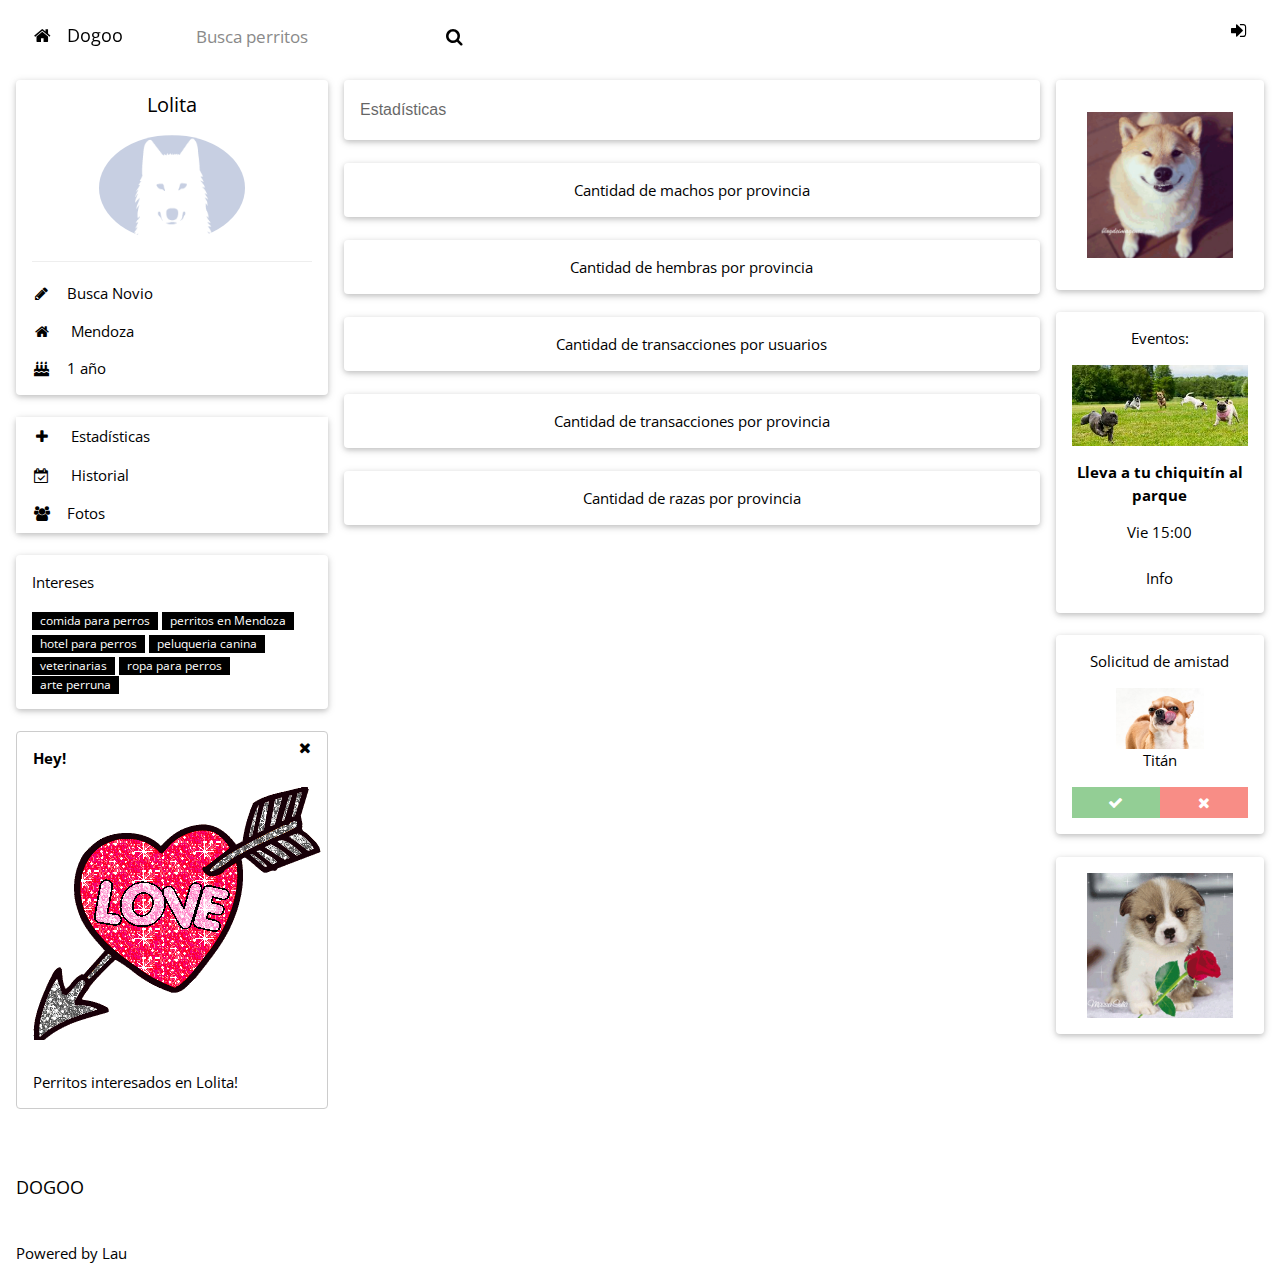
<file: estadisticas.html>
<html>
<title>Dogoo</title>
<meta charset="UTF-8">
<meta name="viewport" content="width=device-width, initial-scale=1">
<link rel="stylesheet" href="https://www.w3schools.com/w3css/4/w3.css">
<link rel="stylesheet" href="https://www.w3schools.com/lib/w3-theme-blue-grey.css">
<link rel='stylesheet' href='https://fonts.googleapis.com/css?family=Open+Sans'>
<link rel="stylesheet" href="https://cdnjs.cloudflare.com/ajax/libs/font-awesome/4.7.0/css/font-awesome.min.css">
<link rel="icon" href="favicon.ico" type="image/gif" sizes="16x16">

<style>
html,body,h1,h2,h3,h4,h5 {font-family: "Open Sans", sans-serif}
</style>
<style>
    /* style the container */
.container {
  position: relative;
  border-radius: 5px;
  background-color: #f2f2f2;
  padding: 20px 0 30px 0;
}

/* style inputs and link buttons */
input,
.btn {
  padding: 12px;
  border: none;
  border-radius: 4px;
  opacity: 0.85;
  display: inline-block;
  font-size: 17px;
  line-height: 20px;
  text-decoration: none; /* remove underline from anchors */
}

input:hover,
.btn:hover {
  opacity: 1;
}

</style>
<body class="w3-theme-l5">

<!-- Navbar -->
<div class="w3-top">
    <div class="w3-bar w3-theme-d2 w3-left-align w3-large">
        <a class="w3-bar-item w3-button w3-hide-medium w3-hide-large w3-right w3-padding-large w3-hover-white w3-large w3-theme-d2" href="javascript:void(0);" onclick="openNav()"><i class="fa fa-bars"></i></a>
        <a href="main2.html" class="w3-bar-item w3-button w3-padding-large w3-theme-d4" style="margin:10px"><i class="fa fa-home w3-margin-right"></i>Dogoo</a>
        <a href="buscador.html" class="w3-bar-item w3-button  w3-padding-large " title="Buscador"><input type="text" placeholder="Busca perritos" name="search" style="margin:3px"><i class="fa fa-search" style="margin:15px"></i></a>
        <a href="login.html" class="w3-bar-item w3-button w3-hide-small w3-right w3-padding-large w3-hover-white" title="Cerrar sesión" style="margin:10px"><i class="fa fa-sign-in"></i></a>
    </div>
</div>

<!-- Navbar on small screens -->
<div id="navDemo" class="w3-bar-block w3-theme-d2 w3-hide w3-hide-large w3-hide-medium w3-large">
    <a href="#" class="w3-bar-item w3-button w3-padding-large">Link 1</a>
    <a href="#" class="w3-bar-item w3-button w3-padding-large">Link 2</a>
    <a href="#" class="w3-bar-item w3-button w3-padding-large">Link 3</a>
    <a href="#" class="w3-bar-item w3-button w3-padding-large">Lolita</a>
</div>

<!-- Page Container -->
<div class="w3-container w3-content" style="max-width:1400px;margin-top:80px">

    <!-- The Grid -->
    <div class="w3-row">
        <!-- Left Column -->
        <div class="w3-col m3">
            <!-- Profile -->
            <div class="w3-card w3-round w3-white">
                <div class="w3-container">
                    <h4 class="w3-center">Lolita</h4>
                    <p class="w3-center"><img src="img/login.png" class="w3-circle" style="height:106px;width:146px" alt="Avatar"></p>
                    <hr>
                    <p><i class="fa fa-pencil fa-fw w3-margin-right w3-text-theme"></i>Busca Novio</p>
                    <p><i class="fa fa-home fa-fw w3-margin-right w3-text-theme"></i> Mendoza</p>
                    <p><i class="fa fa-birthday-cake fa-fw w3-margin-right w3-text-theme"></i>1 año</p>
                </div>
            </div>
            <br>

            <!-- Accordion -->
            <div class="w3-card w3-round">
                <div class="w3-white">
                    <a href="estadisticas.html" class="w3-button w3-block w3-theme-l1 w3-left-align"><i class="fa fa-plus fa-fw w3-margin-right"></i> Estadísticas</a>

                    <button onclick="myFunction('Demo2')" class="w3-button w3-block w3-theme-l1 w3-left-align"><i class="fa fa-calendar-check-o fa-fw w3-margin-right"></i> Historial</button>
                    <div id="Demo2" class="w3-hide w3-container">
                        <p>Eventos por tu zona</p>
                    </div>
                    <button onclick="myFunction('Demo3')" class="w3-button w3-block w3-theme-l1 w3-left-align"><i class="fa fa-users fa-fw w3-margin-right"></i>Fotos</button>
                    <div id="Demo3" class="w3-hide w3-container">
                        <div class="w3-row-padding">
                            <br>

                        </div>
                    </div>
                </div>
            </div>
            <br>

            <!-- Interests -->
            <div class="w3-card w3-round w3-white w3-hide-small">
                <div class="w3-container">
                    <p>Intereses</p>
                    <p>
                        <span class="w3-tag w3-small w3-theme-d5">comida para perros</span>
                        <span class="w3-tag w3-small w3-theme-d4">perritos en Mendoza</span>
                        <span class="w3-tag w3-small w3-theme-d3">hotel para perros</span>
                        <span class="w3-tag w3-small w3-theme-d2">peluqueria canina</span>
                        <span class="w3-tag w3-small w3-theme-d1">veterinarias</span>
                        <span class="w3-tag w3-small w3-theme">ropa para perros</span>
                        <span class="w3-tag w3-small w3-theme-l1">arte perruna</span>
                    </p>
                </div>
            </div>
            <br>

            <!-- Alert Box -->
            <div class="w3-container w3-display-container w3-round w3-theme-l4 w3-border w3-theme-border w3-margin-bottom w3-hide-small">
        <span onclick="this.parentElement.style.display='none'" class="w3-button w3-theme-l3 w3-display-topright">
          <i class="fa fa-remove"></i>
        </span>
                <p><strong>Hey!</strong></p>
                <img src="img/LOVE.gif" alt="Nature" class="w3-margin-bottom">

                <p>Perritos interesados en Lolita!</p>
            </div>

            <!-- End Left Column -->
        </div>

        <!-- Middle Column -->
        <div class="w3-col m7">

            <div class="w3-row-padding">
                <div class="w3-col m12">
                    <div class="w3-card w3-round w3-white">
                        <div class="w3-container w3-padding">
                            <h6 class="w3-opacity">Estadísticas</h6>
                        </div>
                    </div>
                </div>
            </div>
            <br>
            <div class="w3-row-padding">
                <div class="w3-col m12">
                    <div class="w3-card w3-round w3-white">
                        <div class="w3-container w3-padding">
                            <button id="machosBtn" class="w3-button w3-block w3-theme-l1">Cantidad de machos por provincia</button>
                        </div>
                    </div>
                </div>
            </div>
            <br>
            <div class="w3-row-padding" id="machoXzonaHide" style="display:none">
                <div class="w3-col m12">
                    <div class="w3-card w3-round w3-white" >
                        <div class="w3-container w3-padding w3-padding" style="margin:10px">
                        <table class="w3-table-all w3-centered">
                            <tbody id="machosXzona"></tbody>
                        </table>
                        </div>
                    </div>
                </div>
            </div>


            <div class="w3-row-padding">
                <div class="w3-col m12">
                    <div class="w3-card w3-round w3-white">
                        <div class="w3-container w3-padding">
                            <button id="hembrasBtn" class="w3-button w3-block w3-theme-l1">Cantidad de hembras por provincia</button>
                        </div>
                    </div>
                </div>
            </div>
            <div class="w3-row-padding" id="hembrasXzonaHide"  style="display:none">
                <div class="w3-col m12">
                    <div class="w3-card w3-round w3-white" >
                        <div class="w3-container w3-padding w3-padding" style="margin:10px">
                        <table class="w3-table-all w3-centered">
                            <tbody id="hembrasXzona"></tbody>
                        </table>
                        </div>
                    </div>
                </div>
            </div>



            <br>
            <div class="w3-row-padding">
                <div class="w3-col m12">
                    <div class="w3-card w3-round w3-white">
                        <div class="w3-container w3-padding">
                            <button id="tranzaXuserBtn"class="w3-button w3-block w3-theme-l1">Cantidad de transacciones por usuarios</button>
                        </div>
                    </div>
                </div>
            </div>
            <br>
            <div class="w3-row-padding" id="transaXuserHide"  style="display:none">
                <div class="w3-col m12">
                    <div class="w3-card w3-round w3-white" >
                        <div class="w3-container w3-padding w3-padding" style="margin:10px">
                            <table class="w3-table-all w3-centered">
                                <tbody id="transaXuser"></tbody>
                            </table>
                        </div>
                    </div>
                </div>
            </div>
            <div class="w3-row-padding">
                <div class="w3-col m12">
                    <div class="w3-card w3-round w3-white">
                        <div class="w3-container w3-padding">
                            <button id="tranzaXzonaBtn" class="w3-button w3-block w3-theme-l1">Cantidad de transacciones por provincia</button>
                        </div>
                    </div>
                </div>
            </div>
            <br>
            <div class="w3-row-padding" id="transaXzonaHide"  style="display:none">
                <div class="w3-col m12">
                    <div class="w3-card w3-round w3-white" >
                        <div class="w3-container w3-padding w3-padding" style="margin:10px">
                            <table class="w3-table-all w3-centered">
                                <tbody id="transaXzona"></tbody>
                            </table>
                        </div>
                    </div>
                </div>
            </div>


            <div class="w3-row-padding">
                <div class="w3-col m12">
                    <div class="w3-card w3-round w3-white">
                        <div class="w3-container w3-padding">
                            <button id="razasXzonaBtn" class="w3-button w3-block w3-theme-l1">Cantidad de razas por provincia</button>
                        </div>
                    </div>
                </div>
            </div>
            <br>
            <div class="w3-row-padding" id="razasXzonaHide"  style="display:none">
                <div class="w3-col m12">
                    <div class="w3-card w3-round w3-white" >
                        <div class="w3-container w3-padding w3-padding" style="margin:10px">
                            <table class="w3-table-all w3-centered">
                                <tbody id="razasXzona"></tbody>
                            </table>
                        </div>
                    </div>
                </div>
            </div>

            <!-- End Middle Column -->
        </div>

        <!-- Right Column -->
        <div class="w3-col m2">
            <div class="w3-card w3-round w3-white w3-padding-32 w3-center">
                <img src="img/perro que ríe 2.gif" style="width:70%"><br>
            </div><br>
            <div class="w3-card w3-round w3-white w3-center">
                <div class="w3-container">
                    <p>Eventos:</p>
                    <img src="img/parque.jpeg" alt="Forest" style="width:100%;">
                    <p><strong>Lleva a tu chiquitín al parque</strong></p>
                    <p>Vie 15:00</p>
                    <p><button class="w3-button w3-block w3-theme-l4">Info</button></p>
                </div>
            </div>
            <br>

            <div class="w3-card w3-round w3-white w3-center">
                <div class="w3-container">
                    <p>Solicitud de amistad</p>
                    <img src="img/img12.jpg" alt="Avatar" style="width:50%"><br>
                    <span>Titán</span>
                    <div class="w3-row w3-opacity">
                        <div class="w3-half">
                            <button class="w3-button w3-block w3-green w3-section" title="Aceptar"><i class="fa fa-check"></i></button>
                        </div>
                        <div class="w3-half">
                            <button class="w3-button w3-block w3-red w3-section" title="Rechazar"><i class="fa fa-remove"></i></button>
                        </div>
                    </div>
                </div>
            </div>
            <br>

            <div class="w3-card w3-round w3-white w3-padding-16 w3-center">
                <img src="img/rosa.gif" style="width:70%"><br>

            </div>
            <br>


            <!-- End Right Column -->
        </div>

        <!-- End Grid -->
    </div>

    <!-- End Page Container -->
</div>
<br>

<!-- Footer -->
<footer class="w3-container w3-theme-d3 w3-padding-16">
    <h5>DOGOO</h5>
</footer>

<footer class="w3-container w3-theme-d5">
    <p>Powered by Lau</p>
</footer>

<script src="https://code.jquery.com/jquery-3.2.1.js" crossorigin="anonymous"></script>
<script src="https://cdnjs.cloudflare.com/ajax/libs/popper.js/1.12.9/umd/popper.min.js" integrity="sha384-ApNbgh9B+Y1QKtv3Rn7W3mgPxhU9K/ScQsAP7hUibX39j7fakFPskvXusvfa0b4Q" crossorigin="anonymous"></script>
<script src="https://maxcdn.bootstrapcdn.com/bootstrap/4.0.0/js/bootstrap.min.js" integrity="sha384-JZR6Spejh4U02d8jOt6vLEHfe/JQGiRRSQQxSfFWpi1MquVdAyjUar5+76PVCmYl" crossorigin="anonymous"></script>
<script src="estadisticas.js"></script>
<script src="./libs/services.js/estadisticas/CantMachoZonaService.js"></script>
<script src="./libs/services.js/estadisticas/CantHembraZonaService.js"></script>
<script src="./libs/services.js/estadisticas/CantRazaZonaService.js"></script>
<script src="./libs/services.js/estadisticas/CantTransaUserService.js"></script>
<script src="./libs/services.js/estadisticas/CantTransaZonaService.js"></script>
<script src="./libs/services.js/estadisticas/HistorialService.js"></script>

</body>
</html>
</file>
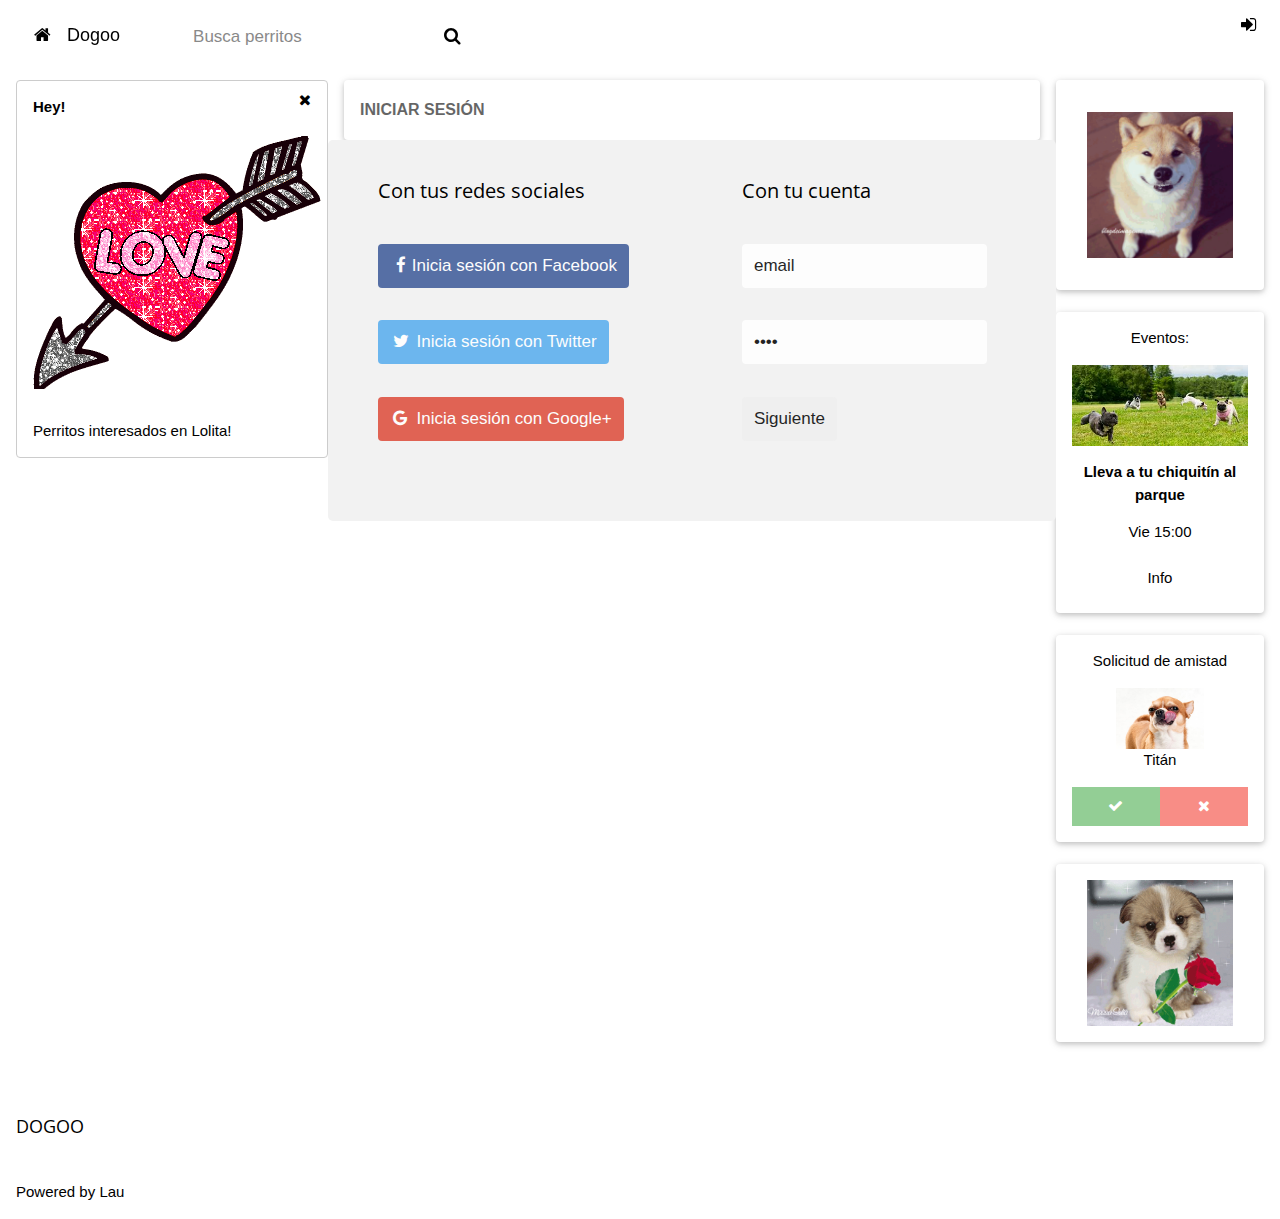
<file: login.html>
<!DOCTYPE html>
<html>
<title>Dogoo</title>
<meta charset="UTF-8">
<meta name="viewport" content="width=device-width, initial-scale=1">
<link rel="stylesheet" href="https://www.w3schools.com/w3css/4/w3.css">
<link rel="stylesheet" href="https://www.w3schools.com/lib/w3-theme-blue-grey.css">
<link rel='stylesheet' href='https://fonts.googleapis.com/css?family=Open+Sans'>
<link rel="stylesheet" href="https://cdnjs.cloudflare.com/ajax/libs/font-awesome/4.7.0/css/font-awesome.min.css">
<link rel="icon" href="favicon.ico" type="image/gif" sizes="16x16">

<style>
html,body,h1,h2,h3,h4,h5 {font-family: "Open Sans", sans-serif}
</style>
<link rel="stylesheet" href="https://cdnjs.cloudflare.com/ajax/libs/font-awesome/4.7.0/css/font-awesome.min.css">
<style>
body {
  font-family: Arial, Helvetica, sans-serif;
}

* {
  box-sizing: border-box;
}

/* style the container */
.container {
  position: relative;
  border-radius: 5px;
  background-color: #f2f2f2;
  padding: 20px 0 30px 0;
} 

/* style inputs and link buttons */
input,
.btn {
  padding: 12px;
  border: none;
  border-radius: 4px;
  margin: 5px 0;
  opacity: 0.85;
  display: inline-block;
  font-size: 17px;
  line-height: 20px;
  text-decoration: none; /* remove underline from anchors */
}

input:hover,
.btn:hover {
  opacity: 1;
}

/* add appropriate colors to fb, twitter and google buttons */
.fb {
  background-color: #3B5998;
  color: white;
}

.twitter {
  background-color: #55ACEE;
  color: white;
}

.google {
  background-color: #dd4b39;
  color: white;
}

/* style the submit button */
input[type=submit] {
  background-color: #4CAF50;
  color: white;
  cursor: pointer;
}

input[type=submit]:hover {
  background-color: #45a049;
}

/* Two-column layout */
.col {
  float: left;
  width: 50%;
  margin: auto;
  padding: 0 50px;
  margin-top: 6px;
}

/* Clear floats after the columns */
.row:after {
  content: "";
  display: table;
  clear: both;
}

/* vertical line */
.vl {
  position: absolute;
  left: 50%;
  transform: translate(-50%);
  border: 2px solid #ddd;
  height: 175px;
}

/* text inside the vertical line */
.vl-innertext {
  position: absolute;
  top: 50%;
  transform: translate(-50%, -50%);
  background-color: #f1f1f1;
  border: 1px solid #ccc;
  border-radius: 50%;
  padding: 8px 10px;
}

/* hide some text on medium and large screens */
.hide-md-lg {
  display: none;
}

/* bottom container */
.bottom-container {
  text-align: center;
  background-color: #666;
  border-radius: 0px 0px 4px 4px;
}

/* Responsive layout - when the screen is less than 650px wide, make the two columns stack on top of each other instead of next to each other */
@media screen and (max-width: 650px) {
  .col {
    width: 100%;
    margin-top: 0;
  }
  /* hide the vertical line */
  .vl {
    display: none;
  }
  /* show the hidden text on small screens */
  .hide-md-lg {
    display: block;
    text-align: center;
  }
}
</style>

<body class="w3-theme-l5">

<!-- Navbar -->
<div class="w3-top">
    <div class="w3-bar w3-theme-d2 w3-left-align w3-large">
    <a class="w3-bar-item w3-button w3-hide-medium w3-hide-large w3-right w3-padding-large w3-hover-white w3-large w3-theme-d2" href="javascript:void(0);" onclick="openNav()"><i class="fa fa-bars"></i></a>
        <a href="index.html" class="w3-bar-item w3-button w3-padding-large w3-theme-d4" style="margin:10px"><i class="fa fa-home w3-margin-right"></i>Dogoo</a>
    <a href="buscador1.html" class="w3-bar-item w3-button  w3-padding-large " title="Buscador"><input type="text" placeholder="Busca perritos" name="search" style="margin:3px"><i class="fa fa-search" style="margin:15px"></i></a>
    <a href="login.html" class="w3-bar-item w3-button w3-hide-small w3-right w3-padding-large w3-hover-white" title="Mi cuenta"><i class="fa fa-sign-in"></i></a>
    </div>
</div>

   <!-- Navbar on small screens -->
   <div id="navDemo" class="w3-bar-block w3-theme-d2 w3-hide w3-hide-large w3-hide-medium w3-large">
     <a href="#" class="w3-bar-item w3-button w3-padding-large">Link 1</a>
     <a href="#" class="w3-bar-item w3-button w3-padding-large">Link 2</a>
     <a href="#" class="w3-bar-item w3-button w3-padding-large">Link 3</a>
     <a href="#" class="w3-bar-item w3-button w3-padding-large">Lolita</a>
   </div>

   <!-- Page Container -->
   <div class="w3-container w3-content" style="max-width:1400px;margin-top:80px">
     <!-- The Grid -->
     <div class="w3-row">
       <!-- Left Column -->
       <div class="w3-col m3">
         <!-- Alert Box -->
         <div class="w3-container w3-display-container w3-round w3-theme-l4 w3-border w3-theme-border w3-margin-bottom w3-hide-small">
           <span onclick="this.parentElement.style.display='none'" class="w3-button w3-theme-l3 w3-display-topright">
             <i class="fa fa-remove"></i>
           </span>
           <p><strong>Hey!</strong></p>
           <img src="img/LOVE.gif" alt="Nature" class="w3-margin-bottom">

           <p>Perritos interesados en Lolita!</p>
         </div>

       <!-- End Left Column -->
       </div>

    <!-- Middle Column -->
    <div class="w3-col m7">

      <div class="w3-row-padding">
        <div class="w3-col m12">
          <div class="w3-card w3-round w3-white">
            <div class="w3-container w3-padding">
                    <h6 class="w3-opacity"><b>INICIAR SESIÓN</b></h6>
                </div>
          </div>
        </div>
      </div>

      <div class="container">
        <div class="row">
                <div class="col">

                    <h4>Con tus redes sociales</h4><br>
                  <a href="#" class="fb btn">
                    <i class="fa fa-facebook fa-fw"></i>Inicia sesión con Facebook
                   </a><br><br>
                  <a href="#" class="twitter btn">
                    <i class="fa fa-twitter fa-fw"></i> Inicia sesión con Twitter
                  </a><br><br>
                  <a href="#" class="google btn"><i class="fa fa-google fa-fw">
                    </i> Inicia sesión con Google+
                  </a>
                </div>

                <div class="col">
                  <div class="hide-md-lg">
                    <p>Or sign in manually:</p>
                  </div>

                  <form name="formulario" >

                    <h4>Con tu cuenta</h4><br>
                    <input type="email" name="email" id="email" value="email" required/> <br><br>
                     <input title="Campo requerido" type="password" name="password" value="pass" id="password" maxlength="9" required/> <br><br>
                    <input type="button" class="btn1"  id="btnPostUser" value="Siguiente"><br><br><br>

                  </div>
                </div>
               </form>
                </div>


              <a href="registro1.html" style="margin:20px; color:white; width: 96%;" class="w3-button w3-block w3-theme-l1">Crea tu cuenta</a><br><br>


    <!-- End Middle Column -->
    </div>

    <!-- Right Column -->
<div class="w3-col m2">
    <div class="w3-card w3-round w3-white w3-padding-32 w3-center">
        <img src="img/perro que ríe 2.gif" style="width:70%"><br>
      </div><br>
  <div class="w3-card w3-round w3-white w3-center">
    <div class="w3-container">
      <p>Eventos:</p>
      <img src="img/parque.jpeg" alt="Forest" style="width:100%;">
      <p><strong>Lleva a tu chiquitín al parque</strong></p>
      <p>Vie 15:00</p>
      <p><button class="w3-button w3-block w3-theme-l4">Info</button></p>
    </div>
  </div>
  <br>

  <div class="w3-card w3-round w3-white w3-center">
    <div class="w3-container">
      <p>Solicitud de amistad</p>
      <img src="img/img12.jpg" alt="Avatar" style="width:50%"><br>
      <span>Titán</span>
      <div class="w3-row w3-opacity">
        <div class="w3-half">
          <button class="w3-button w3-block w3-green w3-section" title="Aceptar"><i class="fa fa-check"></i></button>
        </div>
        <div class="w3-half">
          <button class="w3-button w3-block w3-red w3-section" title="Rechazar"><i class="fa fa-remove"></i></button>
        </div>
      </div>
    </div>
  </div>
  <br>

  <div class="w3-card w3-round w3-white w3-padding-16 w3-center">
    <img src="img/rosa.gif" style="width:70%"><br>

  </div>
  <br>


    <!-- End Right Column -->
    </div>

  <!-- End Grid -->
  </div>

<!-- End Page Container -->
</div>
<br>

<!-- Footer -->
<footer class="w3-container w3-theme-d3 w3-padding-16">
  <h5>DOGOO</h5>
</footer>

<footer class="w3-container w3-theme-d5">
  <p>Powered by Lau</p>
</footer>

<script src="https://code.jquery.com/jquery-3.2.1.js" crossorigin="anonymous"></script>
<script src="https://cdnjs.cloudflare.com/ajax/libs/popper.js/1.12.9/umd/popper.min.js" integrity="sha384-ApNbgh9B+Y1QKtv3Rn7W3mgPxhU9K/ScQsAP7hUibX39j7fakFPskvXusvfa0b4Q" crossorigin="anonymous"></script>
<script src="https://maxcdn.bootstrapcdn.com/bootstrap/4.0.0/js/bootstrap.min.js" integrity="sha384-JZR6Spejh4U02d8jOt6vLEHfe/JQGiRRSQQxSfFWpi1MquVdAyjUar5+76PVCmYl" crossorigin="anonymous"></script>
<script src="./libs/services.js/user/LoginService.js"></script>
<script src="login.js"> </script>



</body>
</html>
</file>
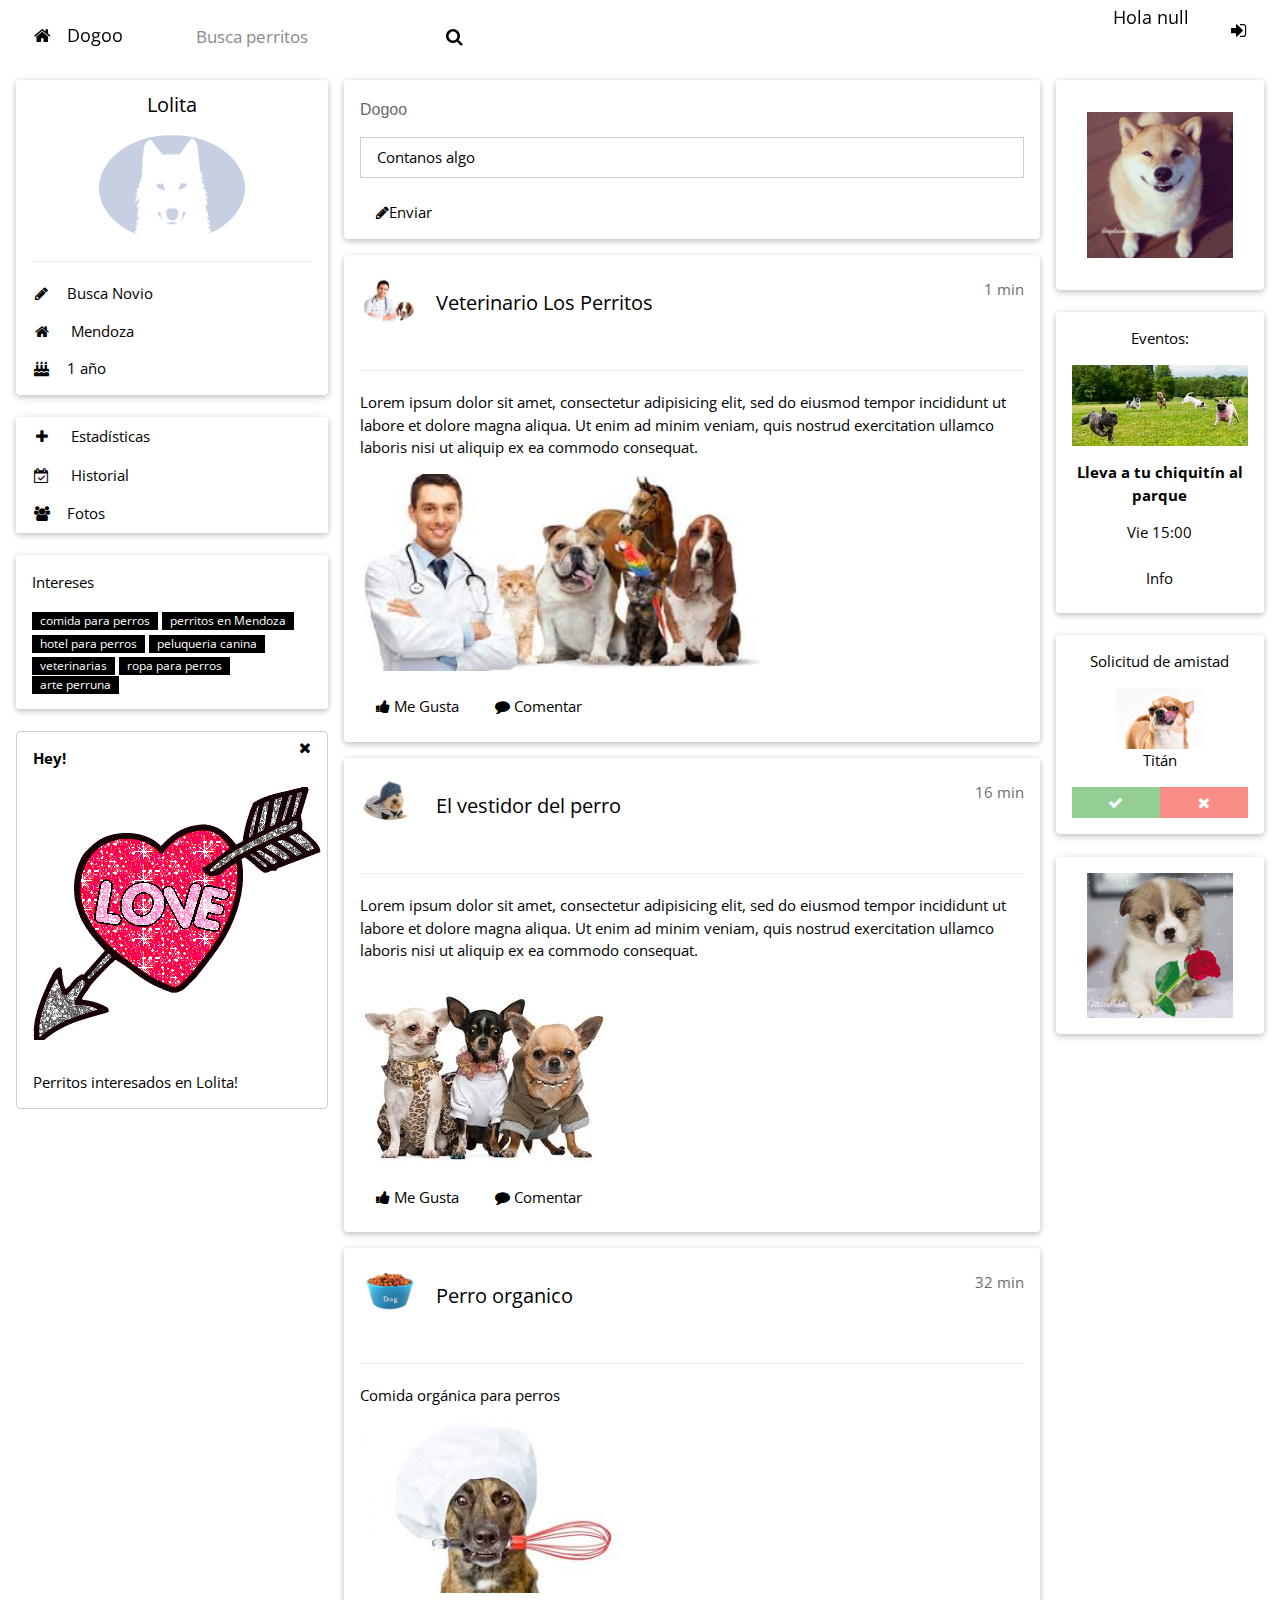
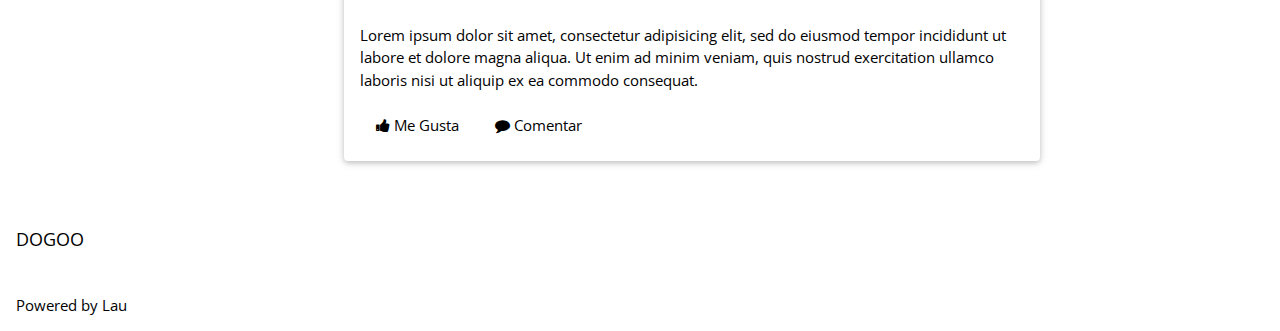
<file: main2.html>
<html>
<title>Dogoo</title>
<meta charset="UTF-8">
<meta name="viewport" content="width=device-width, initial-scale=1">
<link rel="stylesheet" href="https://www.w3schools.com/w3css/4/w3.css">
<link rel="stylesheet" href="https://www.w3schools.com/lib/w3-theme-blue-grey.css">
<link rel='stylesheet' href='https://fonts.googleapis.com/css?family=Open+Sans'>
<link rel="stylesheet" href="https://cdnjs.cloudflare.com/ajax/libs/font-awesome/4.7.0/css/font-awesome.min.css">
<link rel="icon" href="favicon.ico" type="image/gif" sizes="16x16">

<style>
html,body,h1,h2,h3,h4,h5 {font-family: "Open Sans", sans-serif}
</style>
<style>
    /* style the container */
.container {
  position: relative;
  border-radius: 5px;
  background-color: #f2f2f2;
  padding: 20px 0 30px 0;
}

/* style inputs and link buttons */
input,
.btn {
  padding: 12px;
  border: none;
  border-radius: 4px;
  opacity: 0.85;
  display: inline-block;
  font-size: 17px;
  line-height: 20px;
  text-decoration: none; /* remove underline from anchors */
}

input:hover,
.btn:hover {
  opacity: 1;
}

</style>
<body class="w3-theme-l5">

<!-- Navbar -->
<div class="w3-top">
 <div class="w3-bar w3-theme-d2 w3-left-align w3-large">
  <a class="w3-bar-item w3-button w3-hide-medium w3-hide-large w3-right w3-padding-large w3-hover-white w3-large w3-theme-d2" href="javascript:void(0);" onclick="openNav()"><i class="fa fa-bars"></i></a>
  <a href="main2.html" class="w3-bar-item w3-button w3-padding-large w3-theme-d4" style="margin:10px"><i class="fa fa-home w3-margin-right"></i>Dogoo</a>
  <a href="buscador.html" class="w3-bar-item w3-button  w3-padding-large " title="Buscador"><input type="text" placeholder="Busca perritos" name="search" style="margin:3px"><i class="fa fa-search" style="margin:15px"></i></a>
   <a href="login.html" class="w3-bar-item w3-button w3-hide-small w3-right w3-padding-large w3-hover-white" title="Cerrar sesión" style="margin:10px"><i class="fa fa-sign-in"></i></a>
   <a href="cuenta.html" class="w3-bar-item w3-button w3-right w3-padding-small" title="Tu cuenta"><div id="showUser"></div></a>

 </div>
</div>

<!-- Navbar on small screens -->
<div id="navDemo" class="w3-bar-block w3-theme-d2 w3-hide w3-hide-large w3-hide-medium w3-large">
  <a href="#" class="w3-bar-item w3-button w3-padding-large">Link 1</a>
  <a href="#" class="w3-bar-item w3-button w3-padding-large">Link 2</a>
  <a href="#" class="w3-bar-item w3-button w3-padding-large">Link 3</a>
  <a href="#" class="w3-bar-item w3-button w3-padding-large">Lolita</a>
</div>

<!-- Page Container -->
<div class="w3-container w3-content" style="max-width:1400px;margin-top:80px">

  <!-- The Grid -->
  <div class="w3-row">
    <!-- Left Column -->
    <div class="w3-col m3">
      <!-- Profile -->
      <div class="w3-card w3-round w3-white">
        <div class="w3-container">
         <h4 class="w3-center">Lolita</h4>
         <p class="w3-center"><img src="img/login.png" class="w3-circle" style="height:106px;width:146px" alt="Avatar"></p>
         <hr>
         <p><i class="fa fa-pencil fa-fw w3-margin-right w3-text-theme"></i>Busca Novio</p>
         <p><i class="fa fa-home fa-fw w3-margin-right w3-text-theme"></i> Mendoza</p>
         <p><i class="fa fa-birthday-cake fa-fw w3-margin-right w3-text-theme"></i>1 año</p>
        </div>
      </div>
      <br>
      
      <!-- Accordion -->
      <div class="w3-card w3-round">
        <div class="w3-white">
          <a href="estadisticas.html" class="w3-button w3-block w3-theme-l1 w3-left-align"><i class="fa fa-plus fa-fw w3-margin-right"></i> Estadísticas</a>

          <button onclick="myFunction('Demo2')" class="w3-button w3-block w3-theme-l1 w3-left-align"><i class="fa fa-calendar-check-o fa-fw w3-margin-right"></i> Historial</button>
          <div id="Demo2" class="w3-hide w3-container">
            <p>Eventos por tu zona</p>
          </div>
          <button onclick="myFunction('Demo3')" class="w3-button w3-block w3-theme-l1 w3-left-align"><i class="fa fa-users fa-fw w3-margin-right"></i>Fotos</button>
          <div id="Demo3" class="w3-hide w3-container">
         <div class="w3-row-padding">
         <br>
           
         </div>
          </div>
        </div>      
      </div>
      <br>
      
      <!-- Interests --> 
      <div class="w3-card w3-round w3-white w3-hide-small">
        <div class="w3-container">
          <p>Intereses</p>
          <p>
            <span class="w3-tag w3-small w3-theme-d5">comida para perros</span>
            <span class="w3-tag w3-small w3-theme-d4">perritos en Mendoza</span>
            <span class="w3-tag w3-small w3-theme-d3">hotel para perros</span>
            <span class="w3-tag w3-small w3-theme-d2">peluqueria canina</span>
            <span class="w3-tag w3-small w3-theme-d1">veterinarias</span>
            <span class="w3-tag w3-small w3-theme">ropa para perros</span>
            <span class="w3-tag w3-small w3-theme-l1">arte perruna</span>
        </p>
        </div>
      </div>
      <br>
      
      <!-- Alert Box -->
      <div class="w3-container w3-display-container w3-round w3-theme-l4 w3-border w3-theme-border w3-margin-bottom w3-hide-small">
        <span onclick="this.parentElement.style.display='none'" class="w3-button w3-theme-l3 w3-display-topright">
          <i class="fa fa-remove"></i>
        </span>
        <p><strong>Hey!</strong></p>
        <img src="img/LOVE.gif" alt="Nature" class="w3-margin-bottom">

        <p>Perritos interesados en Lolita!</p>
      </div>
    
    <!-- End Left Column -->
    </div>
    
    <!-- Middle Column -->
    <div class="w3-col m7">
    
      <div class="w3-row-padding">
        <div class="w3-col m12">
          <div class="w3-card w3-round w3-white">
            <div class="w3-container w3-padding">
              <h6 class="w3-opacity">Dogoo</h6>
              <p contenteditable="true" class="w3-border w3-padding">Contanos algo</p>
              <button type="button" class="w3-button w3-theme"><i class="fa fa-pencil"></i>Enviar</button> 
            </div>
          </div>
        </div>
      </div>
      
      <div class="w3-container w3-card w3-white w3-round w3-margin"><br>
        <img src="img/vet.jpeg" alt="Avatar" class="w3-left w3-circle w3-margin-right" style="width:60px">
        <span class="w3-right w3-opacity">1 min</span>
        <h4>Veterinario Los Perritos</h4><br>
        <hr class="w3-clear">
        <p>Lorem ipsum dolor sit amet, consectetur adipisicing elit, sed do eiusmod tempor incididunt ut labore et dolore magna aliqua. Ut enim ad minim veniam, quis nostrud exercitation ullamco laboris nisi ut aliquip ex ea commodo consequat.</p>
          <div class="w3-row-padding" style="margin:0 -16px">
              <img src="img/vet2.jpeg" style="width:60%" alt="Nature" class="w3-margin-bottom">
        </div>
        <button type="button" class="w3-button w3-theme-d1 w3-margin-bottom"><i class="fa fa-thumbs-up"></i> Me Gusta</button> 
        <button type="button" class="w3-button w3-theme-d2 w3-margin-bottom"><i class="fa fa-comment"></i> Comentar</button> 
      </div>
      
      <div class="w3-container w3-card w3-white w3-round w3-margin"><br>
        <img src="img/ropa.jpeg" alt="Avatar" class="w3-left w3-circle w3-margin-right" style="width:60px">
        <span class="w3-right w3-opacity">16 min</span>
        <h4>El vestidor del perro</h4><br>
        <hr class="w3-clear">
        <p>Lorem ipsum dolor sit amet, consectetur adipisicing elit, sed do eiusmod tempor incididunt ut labore et dolore magna aliqua. Ut enim ad minim veniam, quis nostrud exercitation ullamco laboris nisi ut aliquip ex ea commodo consequat.</p>
        <div class="w3-row-padding" style="margin:0 -16px">
            <img src="img/ropa1.jpeg" style="width:40%" alt="Northern Lights" class="w3-margin-bottom">
      </div>
        <button type="button" class="w3-button w3-theme-d1 w3-margin-bottom"><i class="fa fa-thumbs-up"></i> Me Gusta</button> 
        <button type="button" class="w3-button w3-theme-d2 w3-margin-bottom"><i class="fa fa-comment"></i> Comentar</button> 
      </div>  

      <div class="w3-container w3-card w3-white w3-round w3-margin"><br>
        <img src="img/comida.jpeg" alt="Avatar" class="w3-left w3-circle w3-margin-right" style="width:60px">
        <span class="w3-right w3-opacity">32 min</span>
        <h4>Perro organico</h4><br>
        <hr class="w3-clear">
        <p>Comida orgánica para perros</p>
        <img src="img/comida1.jpeg" style="width:40%" class="w3-margin-bottom">
        <p>Lorem ipsum dolor sit amet, consectetur adipisicing elit, sed do eiusmod tempor incididunt ut labore et dolore magna aliqua. Ut enim ad minim veniam, quis nostrud exercitation ullamco laboris nisi ut aliquip ex ea commodo consequat.</p>
        <button type="button" class="w3-button w3-theme-d1 w3-margin-bottom"><i class="fa fa-thumbs-up"></i> Me Gusta</button> 
        <button type="button" class="w3-button w3-theme-d2 w3-margin-bottom"><i class="fa fa-comment"></i> Comentar</button> 
      </div> 
      <div id="mostrarNombre"><span></span></div>
      
    <!-- End Middle Column -->
    </div>
    
    <!-- Right Column -->
<div class="w3-col m2">
    <div class="w3-card w3-round w3-white w3-padding-32 w3-center">
        <img src="img/perro que ríe 2.gif" style="width:70%"><br>
      </div><br>
  <div class="w3-card w3-round w3-white w3-center">
    <div class="w3-container">
      <p>Eventos:</p>
      <img src="img/parque.jpeg" alt="Forest" style="width:100%;">
      <p><strong>Lleva a tu chiquitín al parque</strong></p>
      <p>Vie 15:00</p>
      <p><button class="w3-button w3-block w3-theme-l4">Info</button></p>
    </div>
  </div>
  <br>
  
  <div class="w3-card w3-round w3-white w3-center">
    <div class="w3-container">
      <p>Solicitud de amistad</p>
      <img src="img/img12.jpg" alt="Avatar" style="width:50%"><br>
      <span>Titán</span>
      <div class="w3-row w3-opacity">
        <div class="w3-half">
          <button class="w3-button w3-block w3-green w3-section" title="Aceptar"><i class="fa fa-check"></i></button>
        </div>
        <div class="w3-half">
          <button class="w3-button w3-block w3-red w3-section" title="Rechazar"><i class="fa fa-remove"></i></button>
        </div>
      </div>
    </div>
  </div>
  <br>
  
  <div class="w3-card w3-round w3-white w3-padding-16 w3-center">
    <img src="img/rosa.gif" style="width:70%"><br>

  </div>
  <br>
 
  
    <!-- End Right Column -->
    </div>
    
  <!-- End Grid -->
  </div>
  
<!-- End Page Container -->
</div>
<br>

<!-- Footer -->
<footer class="w3-container w3-theme-d3 w3-padding-16">
  <h5>DOGOO</h5>
</footer>

<footer class="w3-container w3-theme-d5">
  <p>Powered by Lau</p>
</footer>
 
<script src="https://code.jquery.com/jquery-3.2.1.js" crossorigin="anonymous"></script>
<script src="https://cdnjs.cloudflare.com/ajax/libs/popper.js/1.12.9/umd/popper.min.js" integrity="sha384-ApNbgh9B+Y1QKtv3Rn7W3mgPxhU9K/ScQsAP7hUibX39j7fakFPskvXusvfa0b4Q" crossorigin="anonymous"></script>
<script src="https://maxcdn.bootstrapcdn.com/bootstrap/4.0.0/js/bootstrap.min.js" integrity="sha384-JZR6Spejh4U02d8jOt6vLEHfe/JQGiRRSQQxSfFWpi1MquVdAyjUar5+76PVCmYl" crossorigin="anonymous"></script>
<script src="main.js"></script>
<script src="./libs/services.js/buscador/BuscadorService.js"></script>  
<script src="./libs/services.js/raza/RazaService.js"></script>
<script src="./libs/services.js/perro/PerroService.js"></script>
<script src="./libs/services.js/perro/PerroAUsuario.js"></script>
<script src="./libs/services.js/provincias/ProvinciasService.js"></script>
<script src="./libs/services.js/departamentos/DepartamentosService.js"></script>
<script src="./libs/services.js/user/LoginService.js"></script>
<script src="./libs/services.js/perro/PerroServiceID.js"></script>


</body>
</html>
</file>
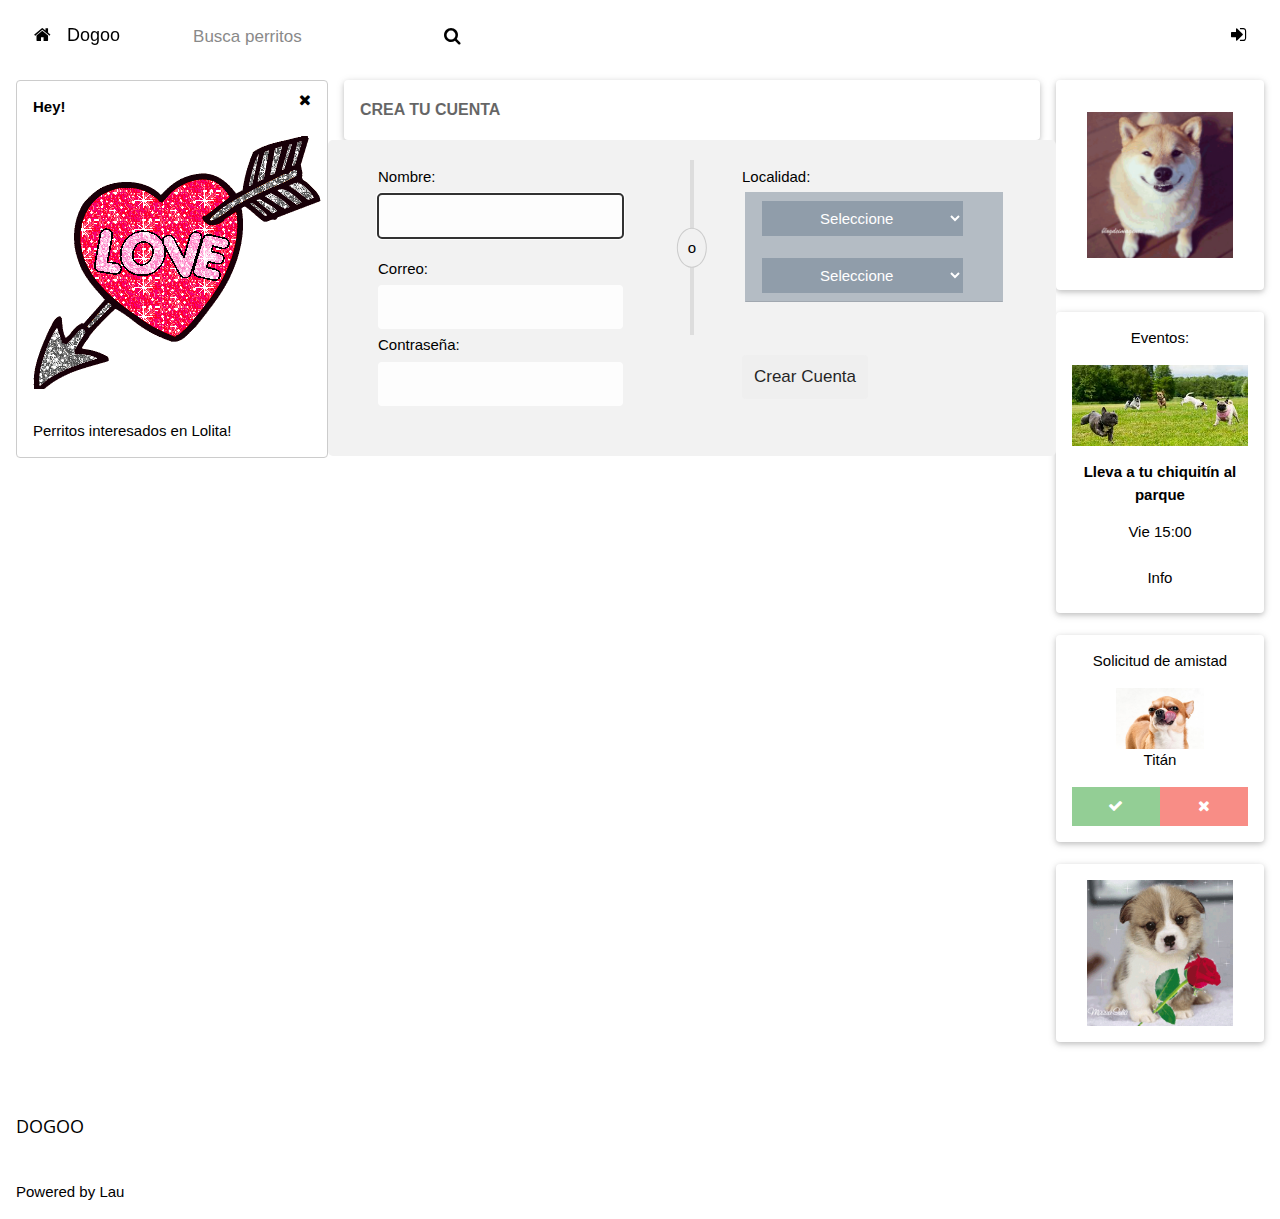
<file: registro1.html>
<!DOCTYPE html>
<html>
<title>Dogoo</title>
<meta charset="UTF-8">
<meta name="viewport" content="width=device-width, initial-scale=1">
<link rel="stylesheet" href="https://www.w3schools.com/w3css/4/w3.css">
<link rel="stylesheet" href="https://www.w3schools.com/lib/w3-theme-blue-grey.css">
<link rel='stylesheet' href='https://fonts.googleapis.com/css?family=Open+Sans'>
<link rel="stylesheet" href="https://cdnjs.cloudflare.com/ajax/libs/font-awesome/4.7.0/css/font-awesome.min.css">
<link rel="icon" href="favicon.ico" type="image/gif" sizes="16x16">

<style>
html,body,h1,h2,h3,h4,h5 {font-family: "Open Sans", sans-serif}
</style>
<link rel="stylesheet" href="https://cdnjs.cloudflare.com/ajax/libs/font-awesome/4.7.0/css/font-awesome.min.css">
<style>
body {
  font-family: Arial, Helvetica, sans-serif;
}

* {
  box-sizing: border-box;
}

/* style the container */
.container {
  position: relative;
  border-radius: 5px;
  background-color: #f2f2f2;
  padding: 20px 0 30px 0;
} 

/* style inputs and link buttons */
input,
.btn {
  padding: 12px;
  border: none;
  border-radius: 4px;
  margin: 5px 0;
  opacity: 0.85;
  display: inline-block;
  font-size: 17px;
  line-height: 20px;
  text-decoration: none; /* remove underline from anchors */
}

input:hover,
.btn:hover {
  opacity: 1;
}

/* add appropriate colors to fb, twitter and google buttons */
.fb {
  background-color: #3B5998;
  color: white;
}

.twitter {
  background-color: #55ACEE;
  color: white;
}

.google {
  background-color: #dd4b39;
  color: white;
}

/* style the submit button */
input[type=submit] {
  background-color: #4CAF50;
  color: white;
  cursor: pointer;
}

input[type=submit]:hover {
  background-color: #45a049;
}

/* Two-column layout */
.col {
  float: left;
  width: 50%;
  margin: auto;
  padding: 0 50px;
  margin-top: 6px;
}

/* Clear floats after the columns */
.row:after {
  content: "";
  display: table;
  clear: both;
}

/* vertical line */
.vl {
  position: absolute;
  left: 50%;
  transform: translate(-50%);
  border: 2px solid #ddd;
  height: 175px;
}

/* text inside the vertical line */
.vl-innertext {
  position: absolute;
  top: 50%;
  transform: translate(-50%, -50%);
  background-color: #f1f1f1;
  border: 1px solid #ccc;
  border-radius: 50%;
  padding: 8px 10px;
}

/* hide some text on medium and large screens */
.hide-md-lg {
  display: none;
}

/* bottom container */
.bottom-container {
  text-align: center;
  background-color: #666;
  border-radius: 0px 0px 4px 4px;
}

/* Responsive layout - when the screen is less than 650px wide, make the two columns stack on top of each other instead of next to each other */
@media screen and (max-width: 650px) {
  .col {
    width: 100%;
    margin-top: 0;
  }
  /* hide the vertical line */
  .vl {
    display: none;
  }
  /* show the hidden text on small screens */
  .hide-md-lg {
    display: block;
    text-align: center;
  }
}
.custom-select {
          position: relative;
          font-family: Arial;
          background-color: rgba(96, 114, 133, 0.418);
          color: #ffffff;
          padding: 8px 16px;
          border: 1px solid transparent;
          border-color: transparent transparent rgba(0, 0, 0, 0.1) transparent;
          margin: 1.2%;
        }
  
     .select-selected {
          background-color: rgba(96, 114, 133, 0.418);
        }
        /*style the arrow inside the select element:*/
        .select-selected:after {
          position: absolute;
          content: "";
          top: 14px;
          right: 10px;
          width: 0;
          height: 0;
          border: 6px solid transparent;
          border-color: #fff transparent transparent transparent;
        }
        /*point the arrow upwards when the select box is open (active):*/
        .select-selected.select-arrow-active:after {
          border-color: transparent transparent #fff transparent;
          top: 7px;
        }
        /*style the items (options), including the selected item:*/
        .select-items div,.select-selected {
          color: #ffffff;
          padding: 8px 16px;
          border: 1px solid transparent;
          border-color: transparent transparent rgba(0, 0, 0, 0.1) transparent;
          cursor: pointer;
          user-select: none;
        }
        /*style items (options):*/
        .select-items {
          background-color: rgba(96, 114, 133, 0.418);;
          top: 100%;
          left: 0;
          right: 0;
          z-index: 99;
        }
        /*hide the items when the select box is closed:*/
        .select-hide {
          display: none;
        }
        .select-items div:hover, .same-as-selected {
          background-color: rgba(0, 0, 0, 0.1);
        }
     

</style>
<body class="w3-theme-l5">

<!-- Navbar -->
<div class="w3-top">
    <div class="w3-bar w3-theme-d2 w3-left-align w3-large">
        <a class="w3-bar-item w3-button w3-hide-medium w3-hide-large w3-right w3-padding-large w3-hover-white w3-large w3-theme-d2" href="javascript:void(0);" onclick="openNav()"><i class="fa fa-bars"></i></a>
        <a href="index.html" class="w3-bar-item w3-button w3-padding-large w3-theme-d4" style="margin:10px"><i class="fa fa-home w3-margin-right"></i>Dogoo</a>
        <a href="buscador1.html" class="w3-bar-item w3-button  w3-padding-large " title="Buscador"><input type="text" placeholder="Busca perritos" name="search" style="margin:3px"><i class="fa fa-search" style="margin:15px"></i></a>
        <a href="login.html" class="w3-bar-item w3-button w3-hide-small w3-right w3-padding-large w3-hover-white" title="Mi cuenta" style="margin:10px"><i class="fa fa-sign-in"></i></a>

    </div>
</div>

   
   <!-- Navbar on small screens -->
   <div id="navDemo" class="w3-bar-block w3-theme-d2 w3-hide w3-hide-large w3-hide-medium w3-large">
     <a href="#" class="w3-bar-item w3-button w3-padding-large">Link 1</a>
     <a href="#" class="w3-bar-item w3-button w3-padding-large">Link 2</a>
     <a href="#" class="w3-bar-item w3-button w3-padding-large">Link 3</a>
     <a href="#" class="w3-bar-item w3-button w3-padding-large">Lolita</a>
   </div>
</div>

<!-- Page Container -->
   <div class="w3-container w3-content" style="max-width:1400px;margin-top:80px">    
     <!-- The Grid -->
     <div class="w3-row">
       <!-- Left Column -->
       <div class="w3-col m3">

         <!-- Alert Box -->
         <div class="w3-container w3-display-container w3-round w3-theme-l4 w3-border w3-theme-border w3-margin-bottom w3-hide-small">
           <span onclick="this.parentElement.style.display='none'" class="w3-button w3-theme-l3 w3-display-topright">
             <i class="fa fa-remove"></i>
           </span>
           <p><strong>Hey!</strong></p>
           <img src="img/LOVE.gif" alt="Nature" class="w3-margin-bottom">
   
           <p>Perritos interesados en Lolita!</p>
         </div>
       
       <!-- End Left Column -->
       </div>
    
    <!-- Middle Column -->
    <div class="w3-col m7">
    
      <div class="w3-row-padding">
        <div class="w3-col m12">
          <div class="w3-card w3-round w3-white">
            <div class="w3-container w3-padding">
                    <h6 class="w3-opacity"><b>CREA TU CUENTA</b></h6>           
                </div>
          </div>
        </div>
      </div>
      
      <div class="container">
        <form name="formulario1"  method="post">
        <div class="row">
                <div class="vl">
                  <span class="vl-innertext">o</span>
                </div>
                      
                <div class="col">
                        Nombre: <input title="Campo requerido" type="text" name="nombre" id="nombreUser" maxlength="20" autofocus required/> </p>			
                        Correo: <input type="text" "Campo requerido" pattern="^[a-zA-Z0-9.!#$%&'*+/=?^_`{|}~-]+@[a-zA-Z0-9-]+(?:\.[a-zA-Z0-9-]+)*$" name="email" id="email" required/>
                        Contraseña: <input title="Campo requerido" type="password" name="pass" id="pass" maxlength="9" required/> </p>			
            
                </div>
          
                <div class="col">
                  Localidad: <br>
                        <div class="custom-select">
                                <select id="localidad" class="w3-bar-item w3-button" style="width: 90%" required/>
                                        <option id='0'>Seleccione</option>
                                    </select><br><br>
                                    <select id="departamento" name="departamento" class="w3-bar-item w3-button" style="width: 90%" required/>
                                            <option id='0'>Seleccione</option>
                                    </select>
                                 </div><br><br>
                   <input id="btnPostUser" type="button" class="btn1" value="Crear Cuenta" >
                </div>
                
              </div>
            </form>
          </div>
          
        
          
    <!-- End Middle Column -->
    </div>
       <!-- Right Column -->
<div class="w3-col m2">
    <div class="w3-card w3-round w3-white w3-padding-32 w3-center">
        <img src="img/perro que ríe 2.gif" style="width:70%"><br>
      </div><br>
  <div class="w3-card w3-round w3-white w3-center">
    <div class="w3-container">
      <p>Eventos:</p>
      <img src="img/parque.jpeg" alt="Forest" style="width:100%;">
      <p><strong>Lleva a tu chiquitín al parque</strong></p>
      <p>Vie 15:00</p>
      <p><button class="w3-button w3-block w3-theme-l4">Info</button></p>
    </div>
  </div>
  <br>
  
  <div class="w3-card w3-round w3-white w3-center">
    <div class="w3-container">
      <p>Solicitud de amistad</p>
      <img src="img/img12.jpg" alt="Avatar" style="width:50%"><br>
      <span>Titán</span>
      <div class="w3-row w3-opacity">
        <div class="w3-half">
          <button class="w3-button w3-block w3-green w3-section" title="Aceptar"><i class="fa fa-check"></i></button>
        </div>
        <div class="w3-half">
          <button class="w3-button w3-block w3-red w3-section" title="Rechazar"><i class="fa fa-remove"></i></button>
        </div>
      </div>
    </div>
  </div>
  <br>
  
  <div class="w3-card w3-round w3-white w3-padding-16 w3-center">
    <img src="img/rosa.gif" style="width:70%"><br>

  </div>
  <br>
 
  
    <!-- End Right Column -->
    </div>
    
  <!-- End Grid -->
  </div>
  
<!-- End Page Container -->
</div>
<br>

<!-- Footer -->
<footer class="w3-container w3-theme-d3 w3-padding-16">
  <h5>DOGOO</h5>
</footer>

<footer class="w3-container w3-theme-d5">
  <p>Powered by Lau</p>
</footer>


<script src="https://code.jquery.com/jquery-3.2.1.js" crossorigin="anonymous"></script>
<script src="https://cdnjs.cloudflare.com/ajax/libs/popper.js/1.12.9/umd/popper.min.js" integrity="sha384-ApNbgh9B+Y1QKtv3Rn7W3mgPxhU9K/ScQsAP7hUibX39j7fakFPskvXusvfa0b4Q" crossorigin="anonymous"></script>
<script src="https://maxcdn.bootstrapcdn.com/bootstrap/4.0.0/js/bootstrap.min.js" integrity="sha384-JZR6Spejh4U02d8jOt6vLEHfe/JQGiRRSQQxSfFWpi1MquVdAyjUar5+76PVCmYl" crossorigin="anonymous"></script>
<script src="registro.js"></script>
<script src="./libs/services.js/provincias/ProvinciasService.js"></script>
<script src="./libs/services.js/departamentos/DepartamentosService.js"></script>
<script src="./libs/services.js/user/RegistroService.js"></script>
</body>
</html>
</file>
